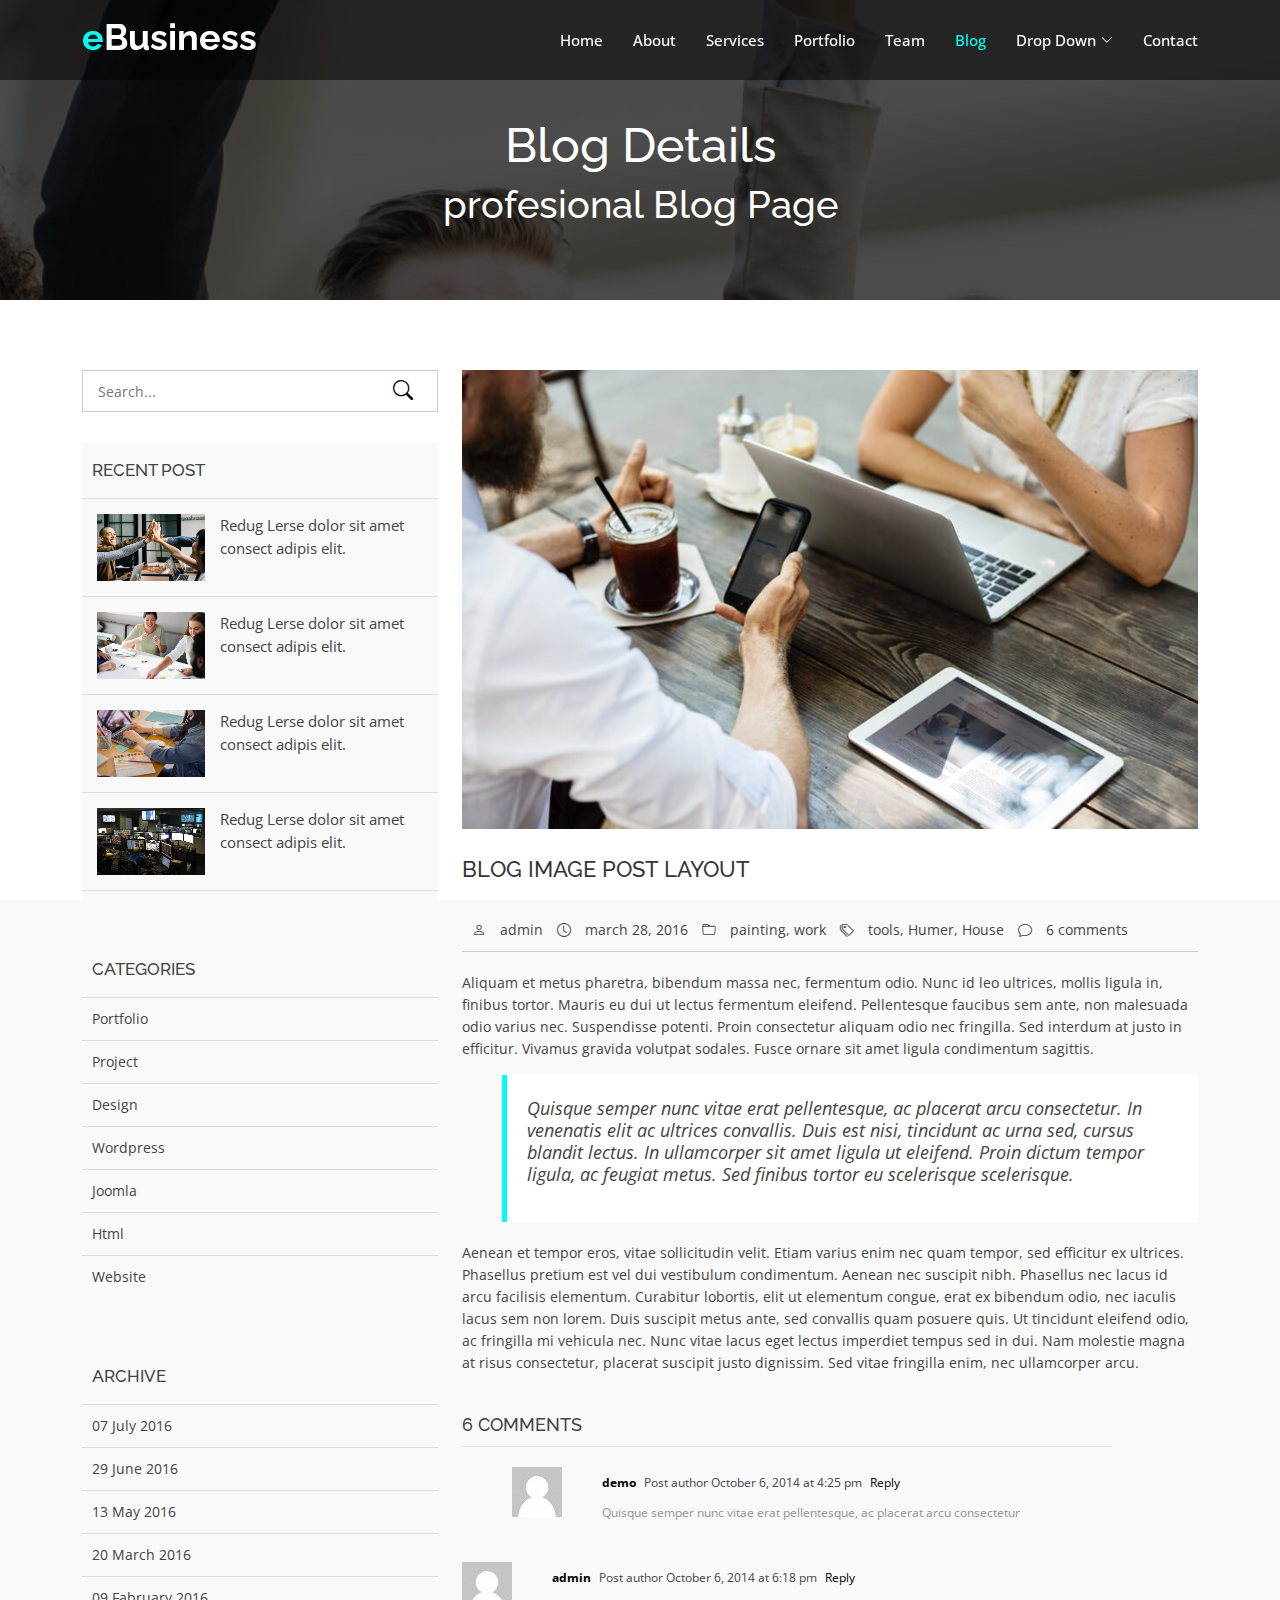
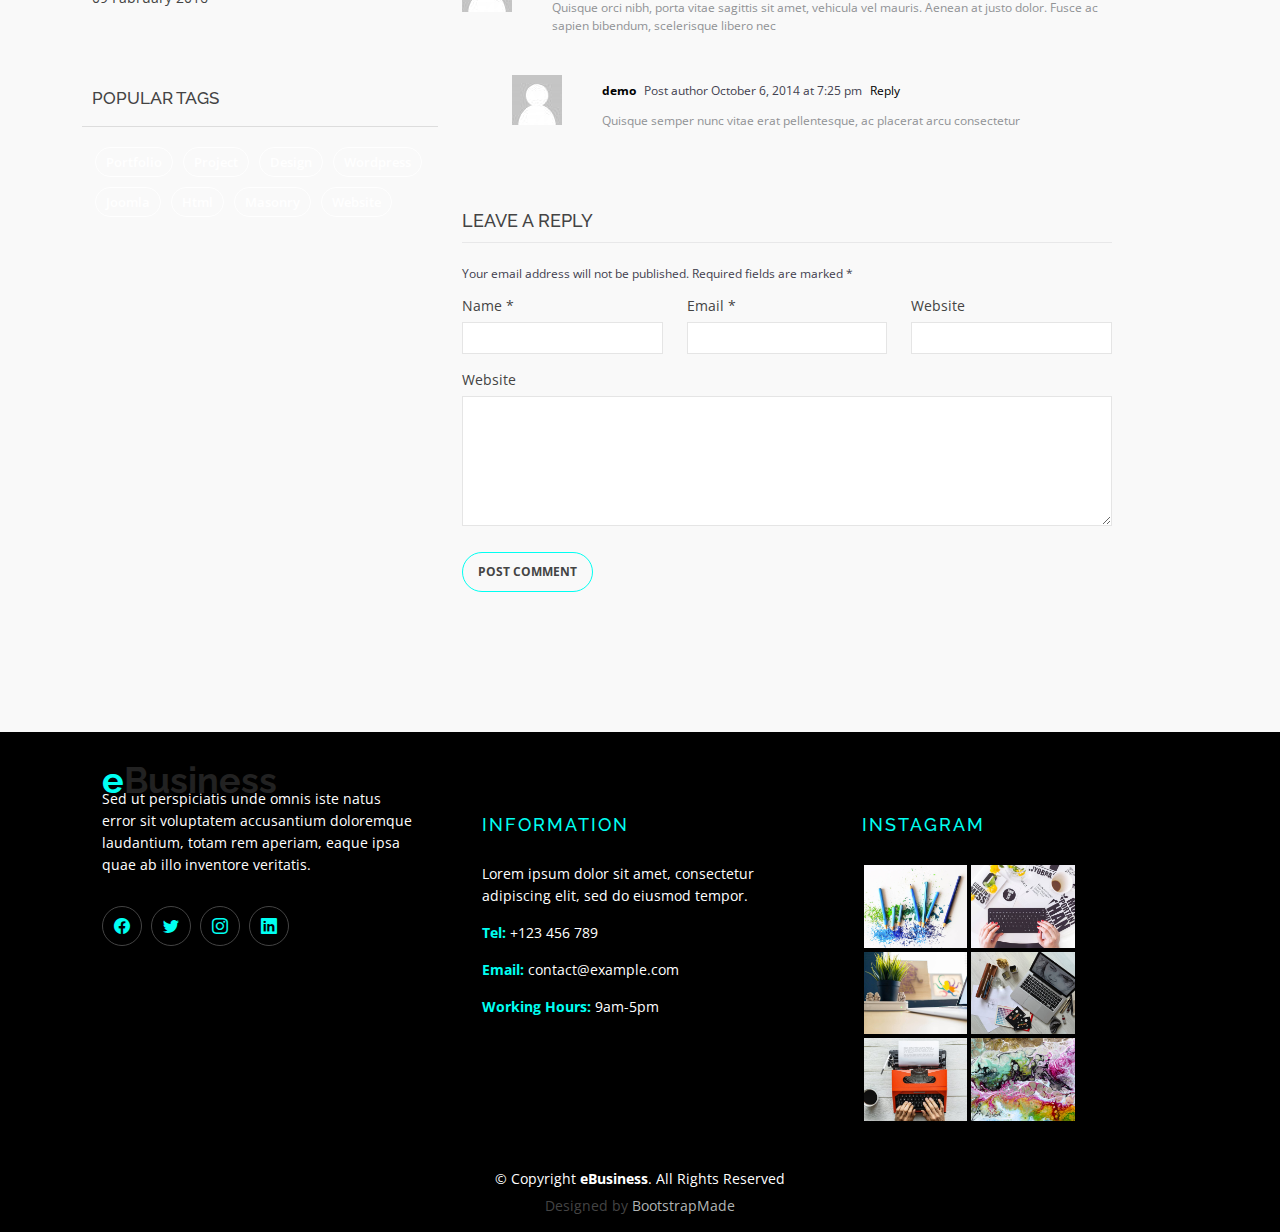
<file: blog-details.html>
<!DOCTYPE html>
<html lang="en">

<head>
  <meta charset="utf-8">
  <meta content="width=device-width, initial-scale=1.0" name="viewport">

  <title>eBusiness Bootstrap Template - Index</title>
  <meta content="" name="description">
  <meta content="" name="keywords">

  <!-- Favicons -->
  <link href="assets/img/favicon.png" rel="icon">
  <link href="assets/img/apple-touch-icon.png" rel="apple-touch-icon">

  <!-- Google Fonts -->
  <link href="https://fonts.googleapis.com/css?family=Open+Sans:300,400,400i,600,700|Raleway:300,400,400i,500,500i,700,800,900" rel="stylesheet">

  <!-- Vendor CSS Files -->
  <link href="assets/vendor/animate.css/animate.min.css" rel="stylesheet">
  <link href="assets/vendor/bootstrap/css/bootstrap.min.css" rel="stylesheet">
  <link href="assets/vendor/bootstrap-icons/bootstrap-icons.css" rel="stylesheet">
  <link href="assets/vendor/boxicons/css/boxicons.min.css" rel="stylesheet">
  <link href="assets/vendor/glightbox/css/glightbox.min.css" rel="stylesheet">
  <link href="assets/vendor/swiper/swiper-bundle.min.css" rel="stylesheet">

  <!-- Template Main CSS File -->
  <link href="assets/css/style.css" rel="stylesheet">

  <!-- =======================================================
  * Template Name: eBusiness
  * Updated: Jul 27 2023 with Bootstrap v5.3.1
  * Template URL: https://bootstrapmade.com/ebusiness-bootstrap-corporate-template/
  * Author: BootstrapMade.com
  * License: https://bootstrapmade.com/license/
  ======================================================== -->
</head>

<body>

  <!-- ======= Header ======= -->
  <header id="header" class="fixed-top d-flex align-items-center">
    <div class="container d-flex justify-content-between">

      <div class="logo">
        <h1><a href="index.html"><span>e</span>Business</a></h1>
        <!-- Uncomment below if you prefer to use an image logo -->
        <!-- <a href="index.html"><img src="assets/img/logo.png" alt="" class="img-fluid"></a>-->
      </div>

      <nav id="navbar" class="navbar">
        <ul>
          <li><a class="nav-link scrollto " href="#hero">Home</a></li>
          <li><a class="nav-link scrollto" href="#about">About</a></li>
          <li><a class="nav-link scrollto" href="#services">Services</a></li>
          <li><a class="nav-link scrollto" href="#portfolio">Portfolio</a></li>
          <li><a class="nav-link scrollto" href="#team">Team</a></li>
          <li><a class="active" href="blog.html">Blog</a></li>
          <li class="dropdown"><a href="#"><span>Drop Down</span> <i class="bi bi-chevron-down"></i></a>
            <ul>
              <li><a href="#">Drop Down 1</a></li>
              <li class="dropdown"><a href="#"><span>Deep Drop Down</span> <i class="bi bi-chevron-right"></i></a>
                <ul>
                  <li><a href="#">Deep Drop Down 1</a></li>
                  <li><a href="#">Deep Drop Down 2</a></li>
                  <li><a href="#">Deep Drop Down 3</a></li>
                  <li><a href="#">Deep Drop Down 4</a></li>
                  <li><a href="#">Deep Drop Down 5</a></li>
                </ul>
              </li>
              <li><a href="#">Drop Down 2</a></li>
              <li><a href="#">Drop Down 3</a></li>
              <li><a href="#">Drop Down 4</a></li>
            </ul>
          </li>
          <li><a class="nav-link scrollto" href="#contact">Contact</a></li>
        </ul>
        <i class="bi bi-list mobile-nav-toggle"></i>
      </nav><!-- .navbar -->

    </div>
  </header><!-- End Header -->

  <main id="main">

    <!-- ======= Blog Header ======= -->
    <div class="header-bg page-area">
      <div class="container position-relative">
        <div class="row">
          <div class="col-md-12 col-sm-12 col-xs-12">
            <div class="slider-content text-center">
              <div class="header-bottom">
                <div class="layer2">
                  <h1 class="title2">Blog Details </h1>
                </div>
                <div class="layer3">
                  <h2 class="title3">profesional Blog Page</h2>
                </div>
              </div>
            </div>
          </div>
        </div>
      </div>
    </div><!-- End Blog Header -->

    <!-- ======= Blog Page ======= -->
    <div class="blog-page area-padding">
      <div class="container">
        <div class="row">
          <div class="col-lg-4 col-md-4">
            <div class="page-head-blog">
              <div class="single-blog-page">
                <!-- search option start -->
                <form action="#">
                  <div class="search-option">
                    <input type="text" placeholder="Search...">
                    <button class="button" type="submit">
                      <i class="bi bi-search"></i>
                    </button>
                  </div>
                </form>
                <!-- search option end -->
              </div>
              <div class="single-blog-page">
                <!-- recent start -->
                <div class="left-blog">
                  <h4>recent post</h4>
                  <div class="recent-post">
                    <!-- start single post -->
                    <div class="recent-single-post">
                      <div class="post-img">
                        <a href="#">
                          <img src="assets/img/blog/1.jpg" alt="">
                        </a>
                      </div>
                      <div class="pst-content">
                        <p><a href="#"> Redug Lerse dolor sit amet consect adipis elit.</a></p>
                      </div>
                    </div>
                    <!-- End single post -->
                    <!-- start single post -->
                    <div class="recent-single-post">
                      <div class="post-img">
                        <a href="#">
                          <img src="assets/img/blog/2.jpg" alt="">
                        </a>
                      </div>
                      <div class="pst-content">
                        <p><a href="#"> Redug Lerse dolor sit amet consect adipis elit.</a></p>
                      </div>
                    </div>
                    <!-- End single post -->
                    <!-- start single post -->
                    <div class="recent-single-post">
                      <div class="post-img">
                        <a href="#">
                          <img src="assets/img/blog/3.jpg" alt="">
                        </a>
                      </div>
                      <div class="pst-content">
                        <p><a href="#"> Redug Lerse dolor sit amet consect adipis elit.</a></p>
                      </div>
                    </div>
                    <!-- End single post -->
                    <!-- start single post -->
                    <div class="recent-single-post">
                      <div class="post-img">
                        <a href="#">
                          <img src="assets/img/blog/4.jpg" alt="">
                        </a>
                      </div>
                      <div class="pst-content">
                        <p><a href="#"> Redug Lerse dolor sit amet consect adipis elit.</a></p>
                      </div>
                    </div>
                    <!-- End single post -->
                  </div>
                </div>
                <!-- recent end -->
              </div>
              <div class="single-blog-page">
                <div class="left-blog">
                  <h4>categories</h4>
                  <ul>
                    <li>
                      <a href="#">Portfolio</a>
                    </li>
                    <li>
                      <a href="#">Project</a>
                    </li>
                    <li>
                      <a href="#">Design</a>
                    </li>
                    <li>
                      <a href="#">wordpress</a>
                    </li>
                    <li>
                      <a href="#">Joomla</a>
                    </li>
                    <li>
                      <a href="#">Html</a>
                    </li>
                    <li>
                      <a href="#">Website</a>
                    </li>
                  </ul>
                </div>
              </div>
              <div class="single-blog-page">
                <div class="left-blog">
                  <h4>archive</h4>
                  <ul>
                    <li>
                      <a href="#">07 July 2016</a>
                    </li>
                    <li>
                      <a href="#">29 June 2016</a>
                    </li>
                    <li>
                      <a href="#">13 May 2016</a>
                    </li>
                    <li>
                      <a href="#">20 March 2016</a>
                    </li>
                    <li>
                      <a href="#">09 Fabruary 2016</a>
                    </li>
                  </ul>
                </div>
              </div>
              <div class="single-blog-page">
                <div class="left-tags blog-tags">
                  <div class="popular-tag left-side-tags left-blog">
                    <h4>popular tags</h4>
                    <ul>
                      <li>
                        <a href="#">Portfolio</a>
                      </li>
                      <li>
                        <a href="#">Project</a>
                      </li>
                      <li>
                        <a href="#">Design</a>
                      </li>
                      <li>
                        <a href="#">wordpress</a>
                      </li>
                      <li>
                        <a href="#">Joomla</a>
                      </li>
                      <li>
                        <a href="#">Html</a>
                      </li>
                      <li>
                        <a href="#">Masonry</a>
                      </li>
                      <li>
                        <a href="#">Website</a>
                      </li>
                    </ul>
                  </div>
                </div>
              </div>
            </div>
          </div>
          <!-- End left sidebar -->
          <!-- Start single blog -->
          <div class="col-md-8 col-sm-8 col-xs-12">
            <div class="row">
              <div class="col-md-12 col-sm-12 col-xs-12">
                <!-- single-blog start -->
                <article class="blog-post-wrapper">
                  <div class="post-thumbnail">
                    <img src="assets/img/blog/6.jpg" alt="" />
                  </div>
                  <div class="post-information">
                    <h2>Blog image post layout</h2>
                    <div class="entry-meta">
                      <span class="author-meta"><i class="bi bi-person"></i> <a href="#">admin</a></span>
                      <span><i class="bi bi-clock"></i> march 28, 2016</span>
                      <span class="tag-meta">
                        <i class="bi bi-folder"></i>
                        <a href="#">painting</a>,
                        <a href="#">work</a>
                      </span>
                      <span>
                        <i class="bi bi-tags"></i>
                        <a href="#">tools</a>,
                        <a href="#"> Humer</a>,
                        <a href="#">House</a>
                      </span>
                      <span><i class="bi bi-chat"></i> <a href="#">6 comments</a></span>
                    </div>
                    <div class="entry-content">
                      <p>Aliquam et metus pharetra, bibendum massa nec, fermentum odio. Nunc id leo ultrices, mollis ligula in, finibus tortor. Mauris eu dui ut lectus fermentum eleifend. Pellentesque faucibus sem ante, non malesuada odio varius nec. Suspendisse
                        potenti. Proin consectetur aliquam odio nec fringilla. Sed interdum at justo in efficitur. Vivamus gravida volutpat sodales. Fusce ornare sit amet ligula condimentum sagittis.</p>
                      <blockquote>
                        <p>Quisque semper nunc vitae erat pellentesque, ac placerat arcu consectetur. In venenatis elit ac ultrices convallis. Duis est nisi, tincidunt ac urna sed, cursus blandit lectus. In ullamcorper sit amet ligula ut eleifend. Proin dictum
                          tempor ligula, ac feugiat metus. Sed finibus tortor eu scelerisque scelerisque.</p>
                      </blockquote>
                      <p>Aenean et tempor eros, vitae sollicitudin velit. Etiam varius enim nec quam tempor, sed efficitur ex ultrices. Phasellus pretium est vel dui vestibulum condimentum. Aenean nec suscipit nibh. Phasellus nec lacus id arcu facilisis elementum.
                        Curabitur lobortis, elit ut elementum congue, erat ex bibendum odio, nec iaculis lacus sem non lorem. Duis suscipit metus ante, sed convallis quam posuere quis. Ut tincidunt eleifend odio, ac fringilla mi vehicula nec. Nunc vitae
                        lacus eget lectus imperdiet tempus sed in dui. Nam molestie magna at risus consectetur, placerat suscipit justo dignissim. Sed vitae fringilla enim, nec ullamcorper arcu.</p>
                    </div>
                  </div>
                </article>
                <div class="clear"></div>
                <div class="single-post-comments">
                  <div class="comments-area">
                    <div class="comments-heading">
                      <h3>6 comments</h3>
                    </div>
                    <div class="comments-list">
                      <ul>
                        <li class="threaded-comments">
                          <div class="comments-details">
                            <div class="comments-list-img">
                              <img src="assets/img/blog/b02.jpg" alt="post-author">
                            </div>
                            <div class="comments-content-wrap">
                              <span>
                                <b><a href="#">demo</a></b>
                                Post author
                                <span class="post-time">October 6, 2014 at 4:25 pm</span>
                                <a href="#">Reply</a>
                              </span>
                              <p>Quisque semper nunc vitae erat pellentesque, ac placerat arcu consectetur</p>
                            </div>
                          </div>
                        </li>
                        <li>
                          <div class="comments-details">
                            <div class="comments-list-img">
                              <img src="assets/img/blog/b02.jpg" alt="post-author">
                            </div>
                            <div class="comments-content-wrap">
                              <span>
                                <b><a href="#">admin</a></b>
                                Post author
                                <span class="post-time">October 6, 2014 at 6:18 pm </span>
                                <a href="#">Reply</a>
                              </span>
                              <p>Quisque orci nibh, porta vitae sagittis sit amet, vehicula vel mauris. Aenean at justo dolor. Fusce ac sapien bibendum, scelerisque libero nec</p>
                            </div>
                          </div>
                        </li>
                        <li class="threaded-comments">
                          <div class="comments-details">
                            <div class="comments-list-img">
                              <img src="assets/img/blog/b02.jpg" alt="post-author">
                            </div>
                            <div class="comments-content-wrap">
                              <span>
                                <b><a href="#">demo</a></b>
                                Post author
                                <span class="post-time">October 6, 2014 at 7:25 pm</span>
                                <a href="#">Reply</a>
                              </span>
                              <p>Quisque semper nunc vitae erat pellentesque, ac placerat arcu consectetur</p>
                            </div>
                          </div>
                        </li>
                      </ul>
                    </div>
                  </div>
                  <div class="comment-respond">
                    <h3 class="comment-reply-title">Leave a Reply </h3>
                    <span class="email-notes">Your email address will not be published. Required fields are marked *</span>
                    <form action="#">
                      <div class="row">
                        <div class="col-lg-4 col-md-4">
                          <p>Name *</p>
                          <input type="text" />
                        </div>
                        <div class="col-lg-4 col-md-4">
                          <p>Email *</p>
                          <input type="email" />
                        </div>
                        <div class="col-lg-4 col-md-4">
                          <p>Website</p>
                          <input type="text" />
                        </div>
                        <div class="col-lg-12 col-md-12 col-sm-12 comment-form-comment">
                          <p>Website</p>
                          <textarea id="message-box" cols="30" rows="10"></textarea>
                          <input type="submit" value="Post Comment" />
                        </div>
                      </div>
                    </form>
                  </div>
                </div>
                <!-- single-blog end -->
              </div>
            </div>
          </div>
        </div>
      </div>
    </div><!-- End Blog Page -->

  </main><!-- End #main -->

  <!-- ======= Footer ======= -->
  <footer>
    <div class="footer-area">
      <div class="container">
        <div class="row">
          <div class="col-md-4">
            <div class="footer-content">
              <div class="footer-head">
                <div class="footer-logo">
                  <h2><span>e</span>Business</h2>
                </div>

                <p>Sed ut perspiciatis unde omnis iste natus error sit voluptatem accusantium doloremque laudantium, totam rem aperiam, eaque ipsa quae ab illo inventore veritatis.</p>
                <div class="footer-icons">
                  <ul>
                    <li>
                      <a href="#"><i class="bi bi-facebook"></i></a>
                    </li>
                    <li>
                      <a href="#"><i class="bi bi-twitter"></i></a>
                    </li>
                    <li>
                      <a href="#"><i class="bi bi-instagram"></i></a>
                    </li>
                    <li>
                      <a href="#"><i class="bi bi-linkedin"></i></a>
                    </li>
                  </ul>
                </div>
              </div>
            </div>
          </div>
          <!-- end single footer -->
          <div class="col-md-4">
            <div class="footer-content">
              <div class="footer-head">
                <h4>information</h4>
                <p>
                  Lorem ipsum dolor sit amet, consectetur adipiscing elit, sed do eiusmod tempor.
                </p>
                <div class="footer-contacts">
                  <p><span>Tel:</span> +123 456 789</p>
                  <p><span>Email:</span> contact@example.com</p>
                  <p><span>Working Hours:</span> 9am-5pm</p>
                </div>
              </div>
            </div>
          </div>
          <!-- end single footer -->
          <div class="col-md-4">
            <div class="footer-content">
              <div class="footer-head">
                <h4>Instagram</h4>
                <div class="flicker-img">
                  <a href="#"><img src="assets/img/portfolio/1.jpg" alt=""></a>
                  <a href="#"><img src="assets/img/portfolio/2.jpg" alt=""></a>
                  <a href="#"><img src="assets/img/portfolio/3.jpg" alt=""></a>
                  <a href="#"><img src="assets/img/portfolio/4.jpg" alt=""></a>
                  <a href="#"><img src="assets/img/portfolio/5.jpg" alt=""></a>
                  <a href="#"><img src="assets/img/portfolio/6.jpg" alt=""></a>
                </div>
              </div>
            </div>
          </div>
        </div>
      </div>
    </div>
    <div class="footer-area-bottom">
      <div class="container">
        <div class="row">
          <div class="col-md-12 col-sm-12 col-xs-12">
            <div class="copyright text-center">
              <p>
                &copy; Copyright <strong>eBusiness</strong>. All Rights Reserved
              </p>
            </div>
            <div class="credits">
              <!--
              All the links in the footer should remain intact.
              You can delete the links only if you purchased the pro version.
              Licensing information: https://bootstrapmade.com/license/
              Purchase the pro version with working PHP/AJAX contact form: https://bootstrapmade.com/buy/?theme=eBusiness
            -->
              Designed by <a href="https://bootstrapmade.com/">BootstrapMade</a>
            </div>
          </div>
        </div>
      </div>
    </div>
  </footer><!-- End  Footer -->

  <div id="preloader"></div>
  <a href="#" class="back-to-top d-flex align-items-center justify-content-center"><i class="bi bi-arrow-up-short"></i></a>

  <!-- Vendor JS Files -->
  <script src="assets/vendor/bootstrap/js/bootstrap.bundle.min.js"></script>
  <script src="assets/vendor/glightbox/js/glightbox.min.js"></script>
  <script src="assets/vendor/isotope-layout/isotope.pkgd.min.js"></script>
  <script src="assets/vendor/swiper/swiper-bundle.min.js"></script>
  <script src="assets/vendor/php-email-form/validate.js"></script>

  <!-- Template Main JS File -->
  <script src="assets/js/main.js"></script>

</body>

</html>
</file>
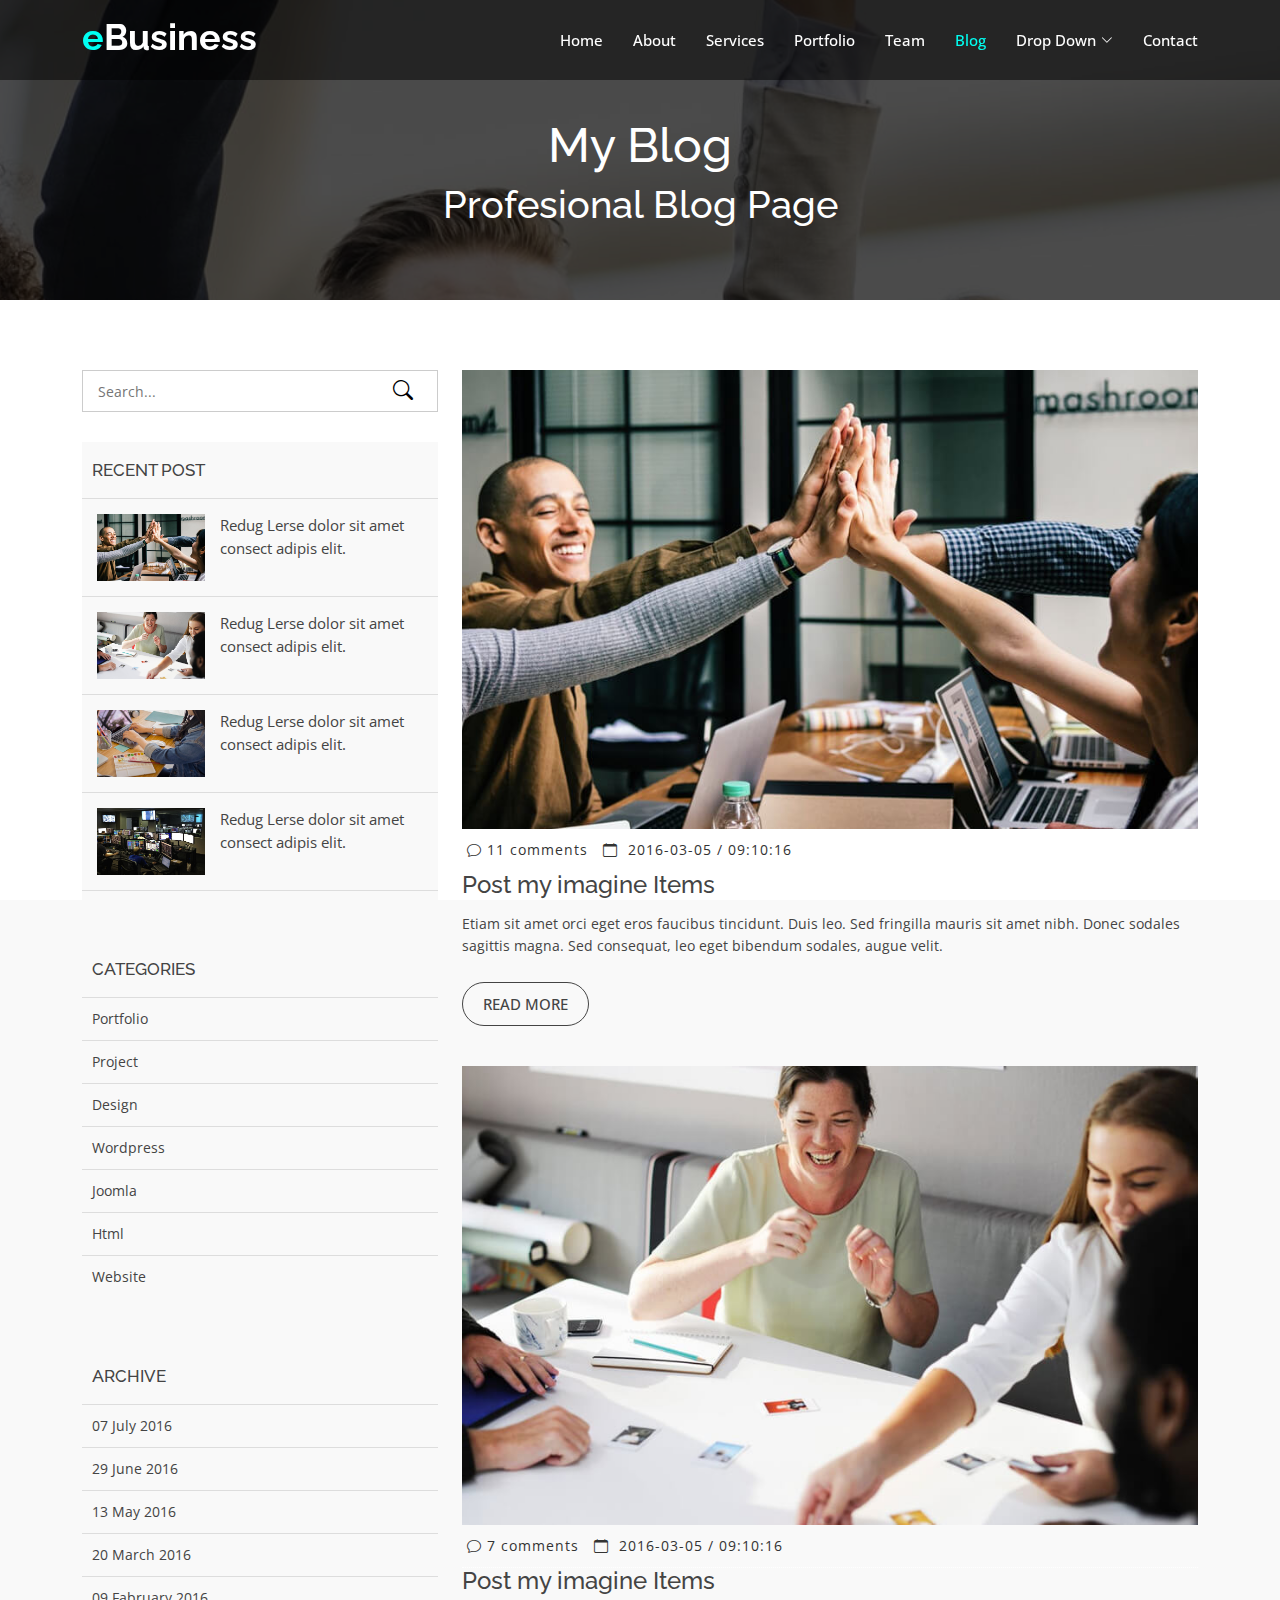
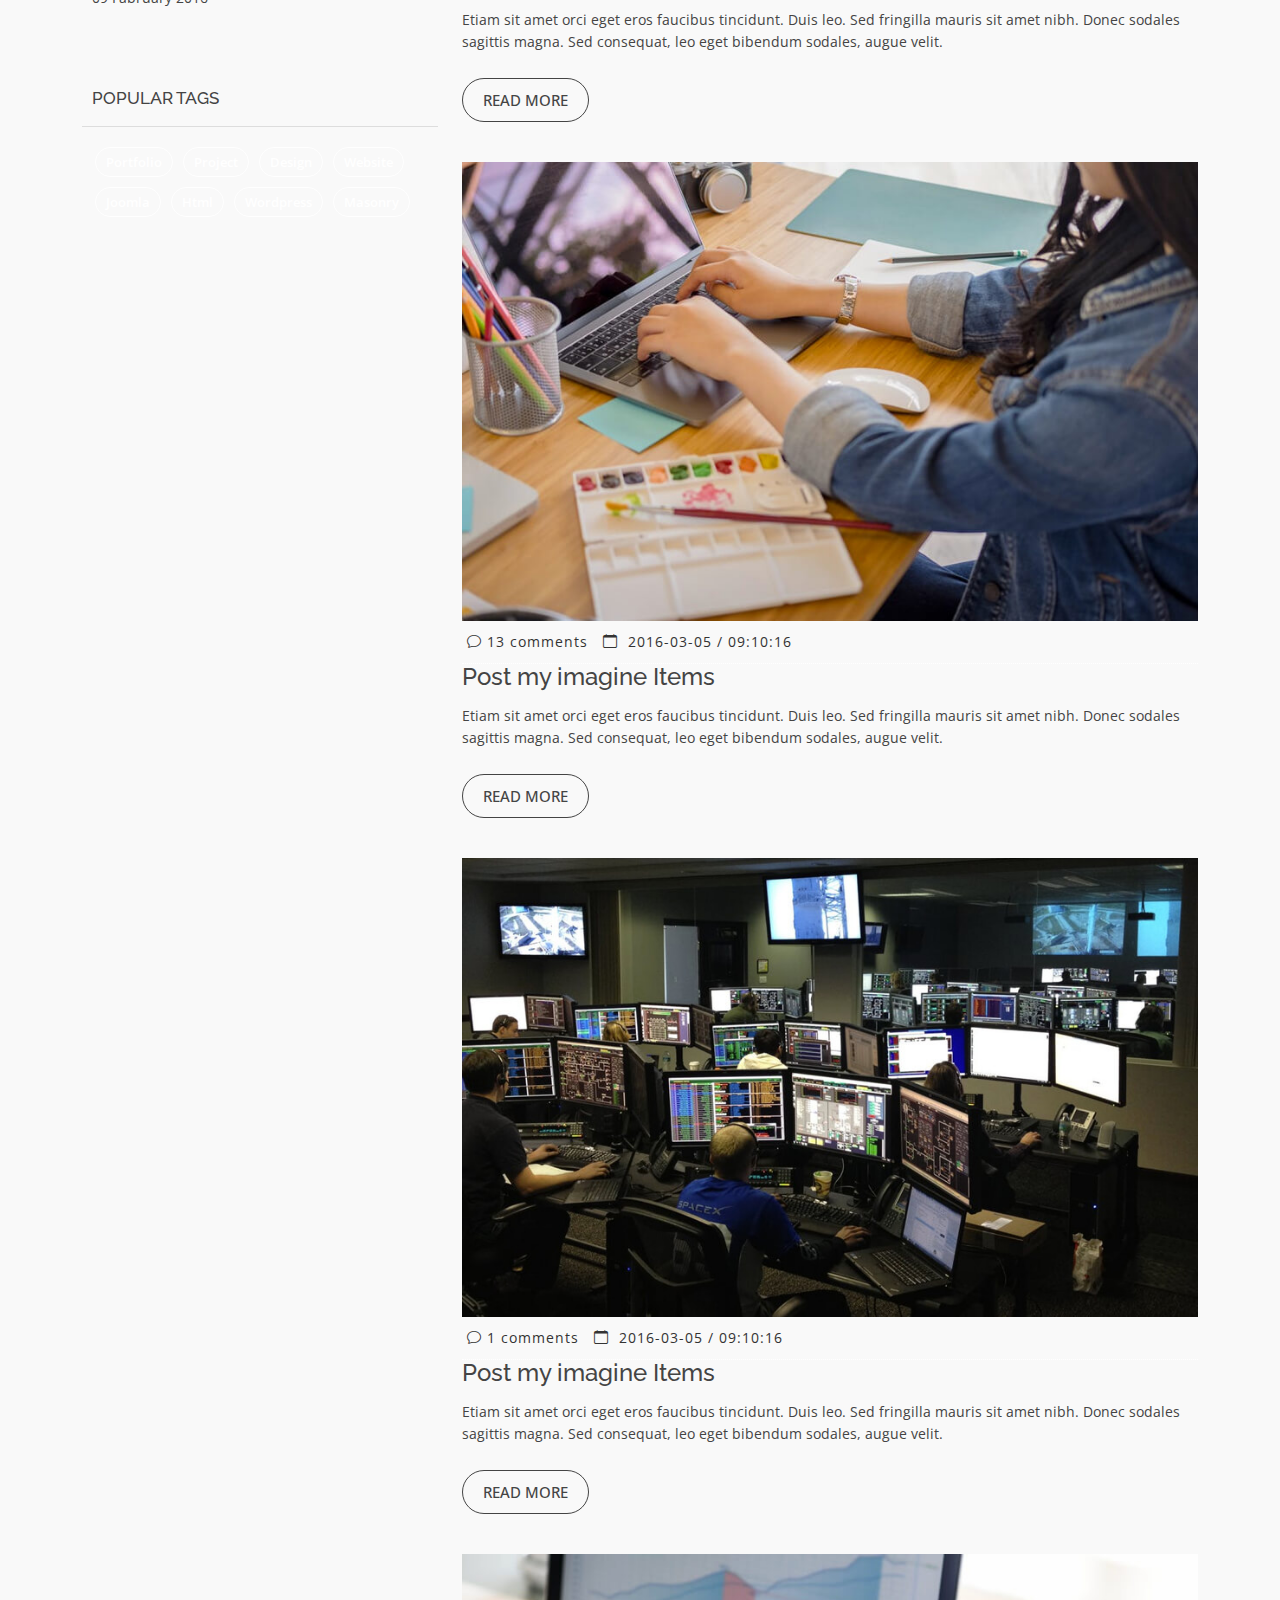
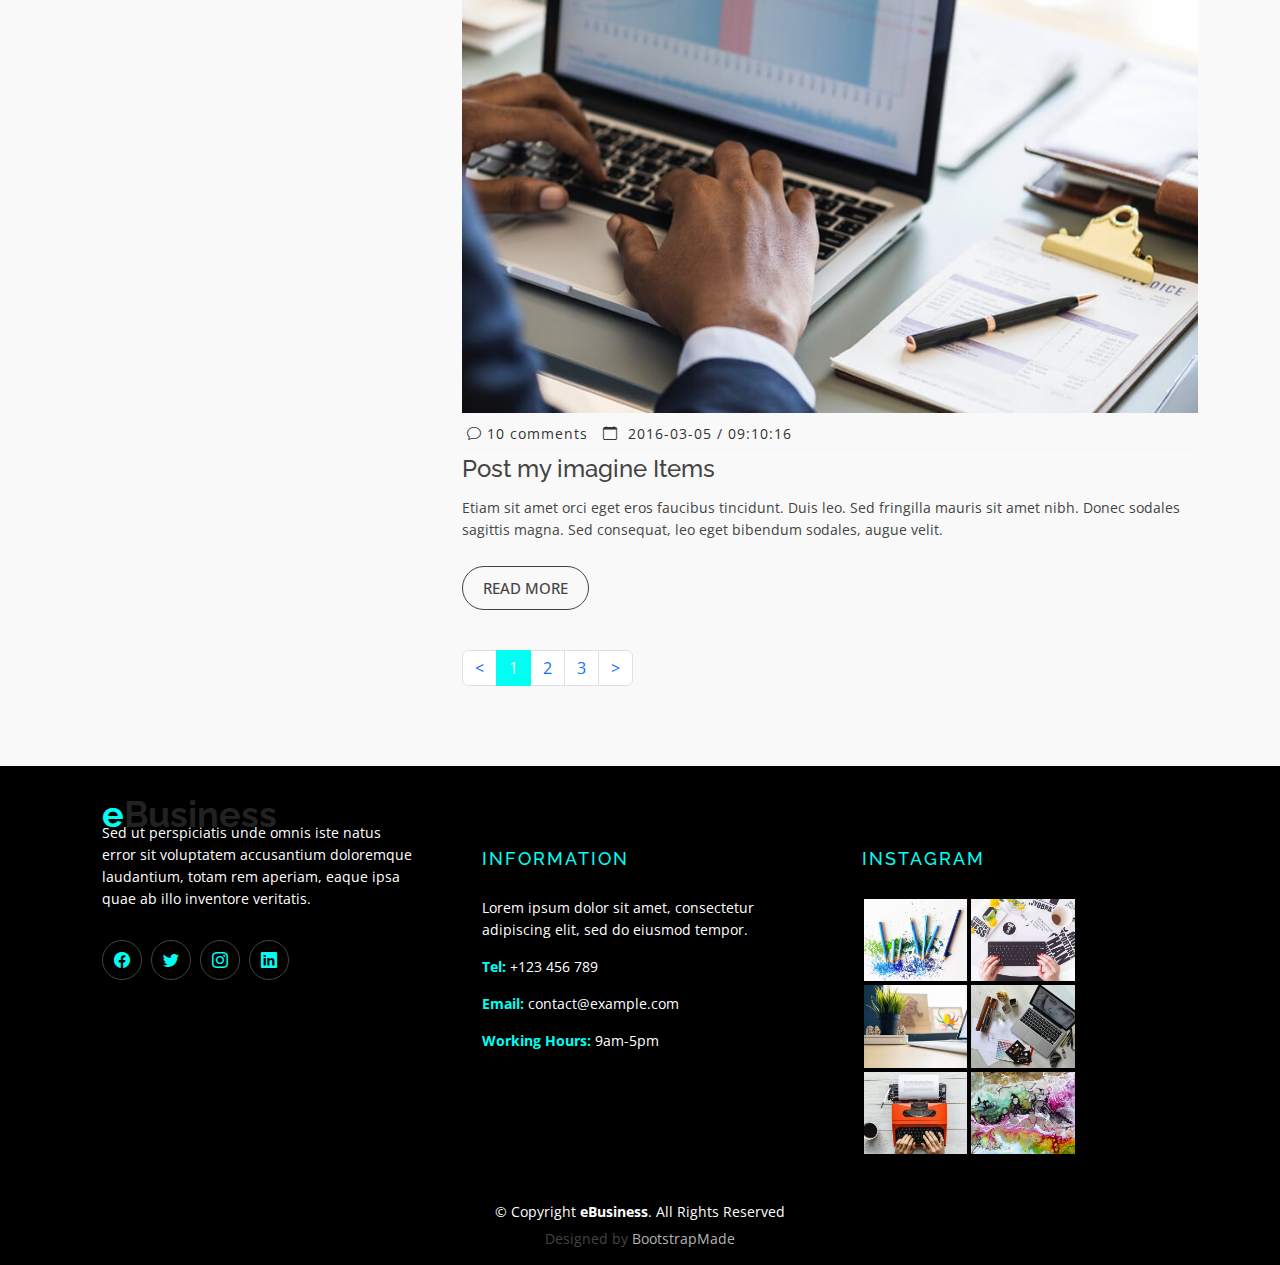
<file: blog.html>
<!DOCTYPE html>
<html lang="en">

<head>
  <meta charset="utf-8">
  <meta content="width=device-width, initial-scale=1.0" name="viewport">

  <title>eBusiness Bootstrap Template - Index</title>
  <meta content="" name="description">
  <meta content="" name="keywords">

  <!-- Favicons -->
  <link href="assets/img/favicon.png" rel="icon">
  <link href="assets/img/apple-touch-icon.png" rel="apple-touch-icon">

  <!-- Google Fonts -->
  <link href="https://fonts.googleapis.com/css?family=Open+Sans:300,400,400i,600,700|Raleway:300,400,400i,500,500i,700,800,900" rel="stylesheet">

  <!-- Vendor CSS Files -->
  <link href="assets/vendor/animate.css/animate.min.css" rel="stylesheet">
  <link href="assets/vendor/bootstrap/css/bootstrap.min.css" rel="stylesheet">
  <link href="assets/vendor/bootstrap-icons/bootstrap-icons.css" rel="stylesheet">
  <link href="assets/vendor/boxicons/css/boxicons.min.css" rel="stylesheet">
  <link href="assets/vendor/glightbox/css/glightbox.min.css" rel="stylesheet">
  <link href="assets/vendor/swiper/swiper-bundle.min.css" rel="stylesheet">

  <!-- Template Main CSS File -->
  <link href="assets/css/style.css" rel="stylesheet">

  <!-- =======================================================
  * Template Name: eBusiness
  * Updated: Jul 27 2023 with Bootstrap v5.3.1
  * Template URL: https://bootstrapmade.com/ebusiness-bootstrap-corporate-template/
  * Author: BootstrapMade.com
  * License: https://bootstrapmade.com/license/
  ======================================================== -->
</head>

<body>

  <!-- ======= Header ======= -->
  <header id="header" class="fixed-top d-flex align-items-center">
    <div class="container d-flex justify-content-between">

      <div class="logo">
        <h1><a href="index.html"><span>e</span>Business</a></h1>
        <!-- Uncomment below if you prefer to use an image logo -->
        <!-- <a href="index.html"><img src="assets/img/logo.png" alt="" class="img-fluid"></a>-->
      </div>

      <nav id="navbar" class="navbar">
        <ul>
          <li><a class="nav-link scrollto " href="#hero">Home</a></li>
          <li><a class="nav-link scrollto" href="#about">About</a></li>
          <li><a class="nav-link scrollto" href="#services">Services</a></li>
          <li><a class="nav-link scrollto" href="#portfolio">Portfolio</a></li>
          <li><a class="nav-link scrollto" href="#team">Team</a></li>
          <li><a class="active" href="blog.html">Blog</a></li>
          <li class="dropdown"><a href="#"><span>Drop Down</span> <i class="bi bi-chevron-down"></i></a>
            <ul>
              <li><a href="#">Drop Down 1</a></li>
              <li class="dropdown"><a href="#"><span>Deep Drop Down</span> <i class="bi bi-chevron-right"></i></a>
                <ul>
                  <li><a href="#">Deep Drop Down 1</a></li>
                  <li><a href="#">Deep Drop Down 2</a></li>
                  <li><a href="#">Deep Drop Down 3</a></li>
                  <li><a href="#">Deep Drop Down 4</a></li>
                  <li><a href="#">Deep Drop Down 5</a></li>
                </ul>
              </li>
              <li><a href="#">Drop Down 2</a></li>
              <li><a href="#">Drop Down 3</a></li>
              <li><a href="#">Drop Down 4</a></li>
            </ul>
          </li>
          <li><a class="nav-link scrollto" href="#contact">Contact</a></li>
        </ul>
        <i class="bi bi-list mobile-nav-toggle"></i>
      </nav><!-- .navbar -->

    </div>
  </header><!-- End Header -->

  <main id="main">

    <!-- ======= Blog Header ======= -->
    <div class="header-bg page-area">
      <div class="container position-relative">
        <div class="row">
          <div class="col-md-12 col-sm-12 col-xs-12">
            <div class="slider-content text-center">
              <div class="header-bottom">
                <div class="layer2">
                  <h1 class="title2">My Blog</h1>
                </div>
                <div class="layer3">
                  <h2 class="title3">Profesional Blog Page</h2>
                </div>
              </div>
            </div>
          </div>
        </div>
      </div>
    </div><!-- End Blog Header -->

    <!-- ======= Blog Page ======= -->
    <div class="blog-page area-padding">
      <div class="container">
        <div class="row">
          <div class="col-lg-4 col-md-4">
            <div class="page-head-blog">
              <div class="single-blog-page">
                <!-- search option start -->
                <form action="#">
                  <div class="search-option">
                    <input type="text" placeholder="Search...">
                    <button class="button" type="submit">
                      <i class="bi bi-search"></i>
                    </button>
                  </div>
                </form>
                <!-- search option end -->
              </div>
              <div class="single-blog-page">
                <!-- recent start -->
                <div class="left-blog">
                  <h4>recent post</h4>
                  <div class="recent-post">
                    <!-- start single post -->
                    <div class="recent-single-post">
                      <div class="post-img">
                        <a href="#">
                          <img src="assets/img/blog/1.jpg" alt="">
                        </a>
                      </div>
                      <div class="pst-content">
                        <p><a href="#"> Redug Lerse dolor sit amet consect adipis elit.</a></p>
                      </div>
                    </div>
                    <!-- End single post -->
                    <!-- start single post -->
                    <div class="recent-single-post">
                      <div class="post-img">
                        <a href="#">
                          <img src="assets/img/blog/2.jpg" alt="">
                        </a>
                      </div>
                      <div class="pst-content">
                        <p><a href="#"> Redug Lerse dolor sit amet consect adipis elit.</a></p>
                      </div>
                    </div>
                    <!-- End single post -->
                    <!-- start single post -->
                    <div class="recent-single-post">
                      <div class="post-img">
                        <a href="#">
                          <img src="assets/img/blog/3.jpg" alt="">
                        </a>
                      </div>
                      <div class="pst-content">
                        <p><a href="#"> Redug Lerse dolor sit amet consect adipis elit.</a></p>
                      </div>
                    </div>
                    <!-- End single post -->
                    <!-- start single post -->
                    <div class="recent-single-post">
                      <div class="post-img">
                        <a href="#">
                          <img src="assets/img/blog/4.jpg" alt="">
                        </a>
                      </div>
                      <div class="pst-content">
                        <p><a href="#"> Redug Lerse dolor sit amet consect adipis elit.</a></p>
                      </div>
                    </div>
                    <!-- End single post -->
                  </div>
                </div>
                <!-- recent end -->
              </div>
              <div class="single-blog-page">
                <div class="left-blog">
                  <h4>categories</h4>
                  <ul>
                    <li>
                      <a href="#">Portfolio</a>
                    </li>
                    <li>
                      <a href="#">Project</a>
                    </li>
                    <li>
                      <a href="#">Design</a>
                    </li>
                    <li>
                      <a href="#">wordpress</a>
                    </li>
                    <li>
                      <a href="#">Joomla</a>
                    </li>
                    <li>
                      <a href="#">Html</a>
                    </li>
                    <li>
                      <a href="#">Website</a>
                    </li>
                  </ul>
                </div>
              </div>
              <div class="single-blog-page">
                <div class="left-blog">
                  <h4>archive</h4>
                  <ul>
                    <li>
                      <a href="#">07 July 2016</a>
                    </li>
                    <li>
                      <a href="#">29 June 2016</a>
                    </li>
                    <li>
                      <a href="#">13 May 2016</a>
                    </li>
                    <li>
                      <a href="#">20 March 2016</a>
                    </li>
                    <li>
                      <a href="#">09 Fabruary 2016</a>
                    </li>
                  </ul>
                </div>
              </div>
              <div class="single-blog-page">
                <div class="left-tags blog-tags">
                  <div class="popular-tag left-side-tags left-blog">
                    <h4>popular tags</h4>
                    <ul>
                      <li>
                        <a href="#">Portfolio</a>
                      </li>
                      <li>
                        <a href="#">Project</a>
                      </li>
                      <li>
                        <a href="#">Design</a>
                      </li>
                      <li>
                        <a href="#">Website</a>
                      </li>
                      <li>
                        <a href="#">Joomla</a>
                      </li>
                      <li>
                        <a href="#">Html</a>
                      </li>
                      <li>
                        <a href="#">wordpress</a>
                      </li>
                      <li>
                        <a href="#">Masonry</a>
                      </li>
                    </ul>
                  </div>
                </div>
              </div>
            </div>
          </div>
          <!-- End left sidebar -->
          <!-- Start single blog -->
          <div class="col-md-8 col-sm-8 col-xs-12">
            <div class="row">
              <div class="col-md-12 col-sm-12 col-xs-12">
                <div class="single-blog">
                  <div class="single-blog-img">
                    <a href="blog-details.html">
                      <img src="assets/img/blog/1.jpg" alt="">
                    </a>
                  </div>
                  <div class="blog-meta">
                    <span class="comments-type">
                      <i class="bi bi-chat"></i>
                      <a href="#">11 comments</a>
                    </span>
                    <span class="date-type">
                      <i class="bi bi-calendar"></i>2016-03-05 / 09:10:16
                    </span>
                  </div>
                  <div class="blog-text">
                    <h4>
                      <a href="#">Post my imagine Items</a>
                    </h4>
                    <p>
                      Etiam sit amet orci eget eros faucibus tincidunt. Duis leo. Sed fringilla mauris sit amet nibh. Donec sodales sagittis magna. Sed consequat, leo eget bibendum sodales, augue velit.
                    </p>
                  </div>
                  <span>
                    <a href="blog-details.html" class="ready-btn">Read more</a>
                  </span>
                </div>
              </div>
              <!-- End single blog -->
              <div class="col-md-12 col-sm-12 col-xs-12">
                <div class="single-blog">
                  <div class="single-blog-img">
                    <a href="blog-details.html">
                      <img src="assets/img/blog/2.jpg" alt="">
                    </a>
                  </div>
                  <div class="blog-meta">
                    <span class="comments-type">
                      <i class="bi bi-chat"></i>
                      <a href="#">7 comments</a>
                    </span>
                    <span class="date-type">
                      <i class="bi bi-calendar"></i>2016-03-05 / 09:10:16
                    </span>
                  </div>
                  <div class="blog-text">
                    <h4>
                      <a href="#">Post my imagine Items</a>
                    </h4>
                    <p>
                      Etiam sit amet orci eget eros faucibus tincidunt. Duis leo. Sed fringilla mauris sit amet nibh. Donec sodales sagittis magna. Sed consequat, leo eget bibendum sodales, augue velit.
                    </p>
                  </div>
                  <span>
                    <a href="blog-details.html" class="ready-btn">Read more</a>
                  </span>
                </div>
              </div>
              <!-- Start single blog -->
              <div class="col-md-12 col-sm-12 col-xs-12">
                <div class="single-blog">
                  <div class="single-blog-img">
                    <a href="blog-details.html">
                      <img src="assets/img/blog/3.jpg" alt="">
                    </a>
                  </div>
                  <div class="blog-meta">
                    <span class="comments-type">
                      <i class="bi bi-chat"></i>
                      <a href="#">13 comments</a>
                    </span>
                    <span class="date-type">
                      <i class="bi bi-calendar"></i>2016-03-05 / 09:10:16
                    </span>
                  </div>
                  <div class="blog-text">
                    <h4>
                      <a href="#">Post my imagine Items</a>
                    </h4>
                    <p>
                      Etiam sit amet orci eget eros faucibus tincidunt. Duis leo. Sed fringilla mauris sit amet nibh. Donec sodales sagittis magna. Sed consequat, leo eget bibendum sodales, augue velit.
                    </p>
                  </div>
                  <span>
                    <a href="blog-details.html" class="ready-btn">Read more</a>
                  </span>
                </div>
              </div>
              <!-- End single blog -->
              <div class="col-md-12 col-sm-12 col-xs-12">
                <div class="single-blog">
                  <div class="single-blog-img">
                    <a href="blog-details.html">
                      <img src="assets/img/blog/4.jpg" alt="">
                    </a>
                  </div>
                  <div class="blog-meta">
                    <span class="comments-type">
                      <i class="bi bi-chat"></i>
                      <a href="#">1 comments</a>
                    </span>
                    <span class="date-type">
                      <i class="bi bi-calendar"></i>2016-03-05 / 09:10:16
                    </span>
                  </div>
                  <div class="blog-text">
                    <h4>
                      <a href="#">Post my imagine Items</a>
                    </h4>
                    <p>
                      Etiam sit amet orci eget eros faucibus tincidunt. Duis leo. Sed fringilla mauris sit amet nibh. Donec sodales sagittis magna. Sed consequat, leo eget bibendum sodales, augue velit.
                    </p>
                  </div>
                  <span>
                    <a href="blog-details.html" class="ready-btn">Read more</a>
                  </span>
                </div>
              </div>
              <!-- Start single blog -->
              <div class="col-md-12 col-sm-12 col-xs-12">
                <div class="single-blog">
                  <div class="single-blog-img">
                    <a href="blog-details.html">
                      <img src="assets/img/blog/5.jpg" alt="">
                    </a>
                  </div>
                  <div class="blog-meta">
                    <span class="comments-type">
                      <i class="bi bi-chat"></i>
                      <a href="#">10 comments</a>
                    </span>
                    <span class="date-type">
                      <i class="bi bi-calendar"></i>2016-03-05 / 09:10:16
                    </span>
                  </div>
                  <div class="blog-text">
                    <h4>
                      <a href="#">Post my imagine Items</a>
                    </h4>
                    <p>
                      Etiam sit amet orci eget eros faucibus tincidunt. Duis leo. Sed fringilla mauris sit amet nibh. Donec sodales sagittis magna. Sed consequat, leo eget bibendum sodales, augue velit.
                    </p>
                  </div>
                  <span>
                    <a href="blog-details.html" class="ready-btn">Read more</a>
                  </span>
                </div>
              </div>
              <!-- End single blog -->
              <div class="blog-pagination">
                <ul class="pagination">
                  <li class="page-item"><a href="#" class="page-link">&lt;</a></li>
                  <li class="page-item active"><a href="#" class="page-link">1</a></li>
                  <li class="page-item"><a href="#" class="page-link">2</a></li>
                  <li class="page-item"><a href="#" class="page-link">3</a></li>
                  <li class="page-item"><a href="#" class="page-link">&gt;</a></li>
                </ul>
              </div>
            </div>
          </div>
        </div>
      </div>
    </div><!-- End Blog Page -->

  </main><!-- End #main -->

  <!-- ======= Footer ======= -->
  <footer>
    <div class="footer-area">
      <div class="container">
        <div class="row">
          <div class="col-md-4">
            <div class="footer-content">
              <div class="footer-head">
                <div class="footer-logo">
                  <h2><span>e</span>Business</h2>
                </div>

                <p>Sed ut perspiciatis unde omnis iste natus error sit voluptatem accusantium doloremque laudantium, totam rem aperiam, eaque ipsa quae ab illo inventore veritatis.</p>
                <div class="footer-icons">
                  <ul>
                    <li>
                      <a href="#"><i class="bi bi-facebook"></i></a>
                    </li>
                    <li>
                      <a href="#"><i class="bi bi-twitter"></i></a>
                    </li>
                    <li>
                      <a href="#"><i class="bi bi-instagram"></i></a>
                    </li>
                    <li>
                      <a href="#"><i class="bi bi-linkedin"></i></a>
                    </li>
                  </ul>
                </div>
              </div>
            </div>
          </div>
          <!-- end single footer -->
          <div class="col-md-4">
            <div class="footer-content">
              <div class="footer-head">
                <h4>information</h4>
                <p>
                  Lorem ipsum dolor sit amet, consectetur adipiscing elit, sed do eiusmod tempor.
                </p>
                <div class="footer-contacts">
                  <p><span>Tel:</span> +123 456 789</p>
                  <p><span>Email:</span> contact@example.com</p>
                  <p><span>Working Hours:</span> 9am-5pm</p>
                </div>
              </div>
            </div>
          </div>
          <!-- end single footer -->
          <div class="col-md-4">
            <div class="footer-content">
              <div class="footer-head">
                <h4>Instagram</h4>
                <div class="flicker-img">
                  <a href="#"><img src="assets/img/portfolio/1.jpg" alt=""></a>
                  <a href="#"><img src="assets/img/portfolio/2.jpg" alt=""></a>
                  <a href="#"><img src="assets/img/portfolio/3.jpg" alt=""></a>
                  <a href="#"><img src="assets/img/portfolio/4.jpg" alt=""></a>
                  <a href="#"><img src="assets/img/portfolio/5.jpg" alt=""></a>
                  <a href="#"><img src="assets/img/portfolio/6.jpg" alt=""></a>
                </div>
              </div>
            </div>
          </div>
        </div>
      </div>
    </div>
    <div class="footer-area-bottom">
      <div class="container">
        <div class="row">
          <div class="col-md-12 col-sm-12 col-xs-12">
            <div class="copyright text-center">
              <p>
                &copy; Copyright <strong>eBusiness</strong>. All Rights Reserved
              </p>
            </div>
            <div class="credits">
              <!--
              All the links in the footer should remain intact.
              You can delete the links only if you purchased the pro version.
              Licensing information: https://bootstrapmade.com/license/
              Purchase the pro version with working PHP/AJAX contact form: https://bootstrapmade.com/buy/?theme=eBusiness
            -->
              Designed by <a href="https://bootstrapmade.com/">BootstrapMade</a>
            </div>
          </div>
        </div>
      </div>
    </div>
  </footer><!-- End  Footer -->

  <div id="preloader"></div>
  <a href="#" class="back-to-top d-flex align-items-center justify-content-center"><i class="bi bi-arrow-up-short"></i></a>

  <!-- Vendor JS Files -->
  <script src="assets/vendor/bootstrap/js/bootstrap.bundle.min.js"></script>
  <script src="assets/vendor/glightbox/js/glightbox.min.js"></script>
  <script src="assets/vendor/isotope-layout/isotope.pkgd.min.js"></script>
  <script src="assets/vendor/swiper/swiper-bundle.min.js"></script>
  <script src="assets/vendor/php-email-form/validate.js"></script>

  <!-- Template Main JS File -->
  <script src="assets/js/main.js"></script>

</body>

</html>
</file>
<file: assets/css/style.css>
/**
* Template Name: eBusiness
* Updated: Jul 27 2023 with Bootstrap v5.3.1
* Template URL: https://bootstrapmade.com/ebusiness-bootstrap-corporate-template/
* Author: BootstrapMade.com
* License: https://bootstrapmade.com/license/
*/

/*--------------------------------------------------------------
# General
--------------------------------------------------------------*/
html,
body {
  height: 100%;
  background-color: #f9f9f9;
}

.floatleft {
  float: left;
}

.floatright {
  float: right;
}

.alignleft {
  float: left;
  margin-right: 15px;
  margin-bottom: 15px;
}

.alignright {
  float: right;
  margin-left: 15px;
  margin-bottom: 15px;
}

.aligncenter {
  display: block;
  margin: 0 auto 15px;
}

a:focus {
  outline: 0px solid;
}

img {
  max-width: 100%;
  height: auto;
}

.fix {
  overflow: hidden;
}

p {
  margin: 0 0 15px;
  color: #444;
}

h1,
h2,
h3,
h4,
h5,
h6 {
  font-family: "Raleway", sans-serif;
  margin: 0 0 15px;
  color: #444;
  font-weight: 500;

}

h1 {
  font-size: 48px;
  line-height: 50px;
}

h2 {
  font-size: 38px;
  line-height: 40px;
}

h3 {
  font-size: 30px;
  line-height: 32px;
}

h4 {
  font-size: 24px;
  line-height: 26px;
}

h5 {
  font-size: 20px;
  line-height: 22px;
}

h6 {
  font-size: 16px;
  line-height: 20px;
}

a {
  transition: all 0.3s ease 0s;
  text-decoration: none;
}

a:hover {
  color: #00FFF2;
  text-decoration: none;
}

a:active,
a:hover {
  outline: 0 none;
}

body {
  background: #fff none repeat scroll 0 0;
  color: #444;
  font-family: "Open Sans", sans-serif;
  font-size: 14px;
  text-align: left;
  overflow-x: hidden;
  line-height: 22px;
}

/*--------------------------------------------------------------
# Back to top button
--------------------------------------------------------------*/
.back-to-top {
  position: fixed;
  visibility: hidden;
  opacity: 0;
  right: 15px;
  bottom: 15px;
  z-index: 996;
  background: #00FFF2;
  width: 40px;
  height: 40px;
  transition: all 0.4s;
}

.back-to-top i {
  font-size: 28px;
  color: #fff;
  line-height: 0;
}

.back-to-top:hover {
  background: #60ccdc;
  color: #fff;
}

.back-to-top.active {
  visibility: visible;
  opacity: 1;
}

.clear {
  clear: both;
}

ul {
  list-style: outside none none;
  margin: 0;
  padding: 0;
}

input,
select,
textarea,
input[type=text],
input[type=date],
input[type=url],
input[type=email],
input[type=password],
input[type=tel],
button,
button[type=submit] {
  -moz-appearance: none;
  box-shadow: none !important;
}

div#preloader {
  position: fixed;
  left: 0;
  top: 0;
  z-index: 99999;
  width: 100%;
  height: 100%;
  overflow: visible;
  background: #fff url("../img/preloader.gif") no-repeat center center;
}

::-moz-selection {
  background:#00FFF2 ;
  text-shadow: none;
}

::selection {
  background: #00FFF2;
  text-shadow: none;
}

.area-padding {
  padding: 70px 0px 80px;
}

.area-padding-2 {
  padding: 70px 0px 50px;
}

.padding-2 {
  padding-bottom: 90px;
}

.section-headline h2 {
  display: inline-block;
  font-size: 40px;
  font-weight: 600;
  margin-bottom: 70px;
  position: relative;
  text-transform: capitalize;
}

.section-headline h2::after {
  border: 1px solid #00FFF2;
  bottom: -20px;
  content: "";
  left: 0;
  margin: 0 auto;
  position: absolute;
  right: 0;
  width: 40%;
}

.sec-head {
  display: inline-block;
  font-size: 17px;
  font-weight: 600;
  margin-bottom: 0;
  padding: 0 0 10px;
  text-transform: uppercase;
  transition: all 0.4s ease 0s;
}

/*--------------------------------------------------------------
# Header
--------------------------------------------------------------*/
#header {
  height: 80px;
  transition: all 0.5s;
  z-index: 997;
  transition: all 0.5s;
  background: rgba(0, 0, 0, 0.5);
}

#header.header-scrolled {
  background: rgba(0, 0, 0, 0.8);
  height: 64px;
}

#header .logo h1 {
  font-size: 36px;
  margin: 0;
  padding: 0;
  line-height: 1;
  font-weight: bold;
}

#header .logo h1 span {
  color: #00FFF2;
}

#header .logo h1 a,
#header .logo h1 a:hover {
  color: #fff;
  text-decoration: none;
}

#header .logo img {
  padding: 0;
  margin: 0;
  max-height: 50px;
}

@media (max-width: 768px) {
  #header {
    height: 64px;
    background: rgba(0, 0, 0, 0.8);
  }

  #header .logo h1 {
    font-size: 28px;
  }
}

.header-bg {
  background: url(../img/background/page-header.jpg);
  background-repeat: no-repeat;
  background-size: cover;
  background-position: top center;
  padding: 120px 0 60px;
}

.header-bg::before {
  content: "";
  position: absolute;
  left: 0;
  right: 0;
  top: 0;
  bottom: 0;
  background: rgba(0, 0, 0, 0.7);
}

@media (min-width: 1025px) {
  .header-bg {
    background-attachment: fixed;
  }
}

/*--------------------------------------------------------------
# Navigation Menu
--------------------------------------------------------------*/
/**
* Desktop Navigation 
*/
.navbar {
  padding: 0;
}

.navbar ul {
  margin: 0;
  padding: 0;
  display: flex;
  list-style: none;
  align-items: center;
}

.navbar li {
  position: relative;
}

.navbar a,
.navbar a:focus {
  display: flex;
  align-items: center;
  justify-content: space-between;
  padding: 10px 0 10px 30px;
  font-size: 15px;
  font-weight: 500;
  color: #fff;
  white-space: nowrap;
  transition: 0.3s;
}

.navbar a i,
.navbar a:focus i {
  font-size: 12px;
  line-height: 0;
  margin-left: 5px;
}

.navbar a:hover,
.navbar .active,
.navbar .active:focus,
.navbar li:hover>a {
  color: #00FFF2;
}

.navbar .dropdown ul {
  display: block;
  position: absolute;
  left: 14px;
  top: calc(100% + 30px);
  margin: 0;
  padding: 10px 0;
  z-index: 99;
  opacity: 0;
  visibility: hidden;
  background: #fff;
  box-shadow: 0px 0px 30px rgba(127, 137, 161, 0.25);
  transition: 0.3s;
}

.navbar .dropdown ul li {
  min-width: 200px;
}

.navbar .dropdown ul a {
  padding: 10px 20px;
  font-size: 14px;
  text-transform: none;
  color: #0d2529;
}

.navbar .dropdown ul a i {
  font-size: 12px;
}

.navbar .dropdown ul a:hover,
.navbar .dropdown ul .active:hover,
.navbar .dropdown ul li:hover>a {
  color: #00FFF2;
}

.navbar .dropdown:hover>ul {
  opacity: 1;
  top: 100%;
  visibility: visible;
}

.navbar .dropdown .dropdown ul {
  top: 0;
  left: calc(100% - 30px);
  visibility: hidden;
}

.navbar .dropdown .dropdown:hover>ul {
  opacity: 1;
  top: 0;
  left: 100%;
  visibility: visible;
}

@media (max-width: 1366px) {
  .navbar .dropdown .dropdown ul {
    left: -90%;
  }

  .navbar .dropdown .dropdown:hover>ul {
    left: -100%;
  }
}

/**
* Mobile Navigation 
*/
.mobile-nav-toggle {
  color: #fff;
  font-size: 28px;
  cursor: pointer;
  display: none;
  line-height: 0;
  transition: 0.5s;
}

@media (max-width: 991px) {
  .mobile-nav-toggle {
    display: block;
  }

  .navbar ul {
    display: none;
  }
}

.navbar-mobile {
  position: fixed;
  overflow: hidden;
  top: 0;
  right: 0;
  left: 0;
  bottom: 0;
  background: rgba(1, 2, 2, 0.9);
  transition: 0.3s;
  z-index: 999;
}

.navbar-mobile .mobile-nav-toggle {
  position: absolute;
  top: 15px;
  right: 15px;
}

.navbar-mobile ul {
  display: block;
  position: absolute;
  top: 55px;
  right: 15px;
  bottom: 15px;
  left: 15px;
  padding: 10px 0;
  background-color: #fff;
  overflow-y: auto;
  transition: 0.3s;
}

.navbar-mobile a,
.navbar-mobile a:focus {
  padding: 10px 20px;
  font-size: 15px;
  color: #0d2529;
}

.navbar-mobile a:hover,
.navbar-mobile .active,
.navbar-mobile li:hover>a {
  color: #00FFF2;
}

.navbar-mobile .getstarted,
.navbar-mobile .getstarted:focus {
  margin: 15px;
}

.navbar-mobile .dropdown ul {
  position: static;
  display: none;
  margin: 10px 20px;
  padding: 10px 0;
  z-index: 99;
  opacity: 1;
  visibility: visible;
  background: #fff;
  box-shadow: 0px 0px 30px rgba(127, 137, 161, 0.25);
}

.navbar-mobile .dropdown ul li {
  min-width: 200px;
}

.navbar-mobile .dropdown ul a {
  padding: 10px 20px;
}

.navbar-mobile .dropdown ul a i {
  font-size: 12px;
}

.navbar-mobile .dropdown ul a:hover,
.navbar-mobile .dropdown ul .active:hover,
.navbar-mobile .dropdown ul li:hover>a {
  color:#00FFF2 ;
}

.navbar-mobile .dropdown>.dropdown-active {
  display: block;
}

/*--------------------------------------------------------------
# Hero Section
--------------------------------------------------------------*/
#hero {
  width: 100%;
  height: 100vh;
  background: #000;
  overflow: hidden;
  position: relative;
}

@media (max-height: 500px) {
  #hero {
    height: 150vh;
    font-size: 20px;
  }
}

#hero .carousel,
#hero .carousel-inner,
#hero .carousel-item,
#hero .carousel-item::before {
  position: absolute;
  top: 0;
  right: 0;
  left: 0;
  bottom: 0;
}

#hero .carousel-item {
  background-size: cover;
  background-position: center;
  background-repeat: no-repeat;
}

#hero .carousel-item::before {
  content: "";
  background-color: rgba(0, 0, 0, 0.7);
}

#hero .carousel-container {
  display: flex;
  justify-content: center;
  align-items: center;
  position: absolute;
  bottom: 0;
  top: 70px;
  left: 50px;
  right: 50px;
}

#hero .container {
  text-align: center;
}

#hero h2 {
  color: #fff;
  margin-bottom: 20px;
  font-size: 40px;
  font-weight: 700;
}

@media (max-width: 768px) {
  #hero h2 {
    font-size: 20px;
    line-height: 1.2;
  }
}

#hero p {
  width: 80%;
  font-size: 28px;
  line-height: 1.2;
  margin: 0 auto 30px auto;
  color: #fff;
}

@media (min-width: 1024px) {
  #hero p {
    width: 60%;
  }
}

@media (max-width: 768px) {
  #hero p {
    font-size: 28px;
    line-height: 1.2;
  }
}

#hero .carousel-fade {
  overflow: hidden;
}

#hero .carousel-fade .carousel-inner .carousel-item {
  transition-property: opacity;
}

#hero .carousel-fade .carousel-inner .carousel-item,
#hero .carousel-fade .carousel-inner .active.carousel-item-start,
#hero .carousel-fade .carousel-inner .active.carousel-item-end {
  opacity: 0;
}

#hero .carousel-fade .carousel-inner .active,
#hero .carousel-fade .carousel-inner .carousel-item-next.carousel-item-start,
#hero .carousel-fade .carousel-inner .carousel-item-prev.carousel-item-end {
  opacity: 1;
  transition: 0.3s;
}

#hero .carousel-fade .carousel-inner .carousel-item-next,
#hero .carousel-fade .carousel-inner .carousel-item-prev,
#hero .carousel-fade .carousel-inner .active.carousel-item-start,
#hero .carousel-fade .carousel-inner .active.carousel-item-end {
  left: 0;
  transform: translate3d(0, 0, 0);
}

#hero .carousel-control-prev,
#hero .carousel-control-next {
  width: 10%;
}

@media (min-width: 1024px) {

  #hero .carousel-control-prev,
  #hero .carousel-control-next {
    width: 5%;
  }
}

#hero .carousel-control-next-icon,
#hero .carousel-control-prev-icon {
  color: #00FFF2;
  font-size: 32px;
  line-height: 1;
}

#hero .carousel-indicators li {
  cursor: pointer;
  list-style-type: none;
  background-color: #00FFF2;
}

#hero .btn-get-started {
  font-weight: 500;
  font-size: 16px;
  letter-spacing: 1px;
  display: inline-block;
  padding: 8px 32px;
  border-radius: 50px;
  transition: 0.5s;
  margin: 10px;
  color: #fff;
  background: #00FFF2;
}

#hero .btn-get-started:hover {
  background: #fff;
  color:#00FFF2 ;
}

/*--------------------------------------------------------------
# About
--------------------------------------------------------------*/
.about-area {
  background-color: #f9f9f9;
  border: none;
}

.single-well>a img{
  display: block;
  height: 380px;
  width: auto;
}

.single-well ul li {
  color: #444;
  display: inline-block;
  /* padding: 5px 0; */
  /* margin: 10px; */

  
}

.single-well ul li i {
  color: #00FFF2;
  margin-right: 5px;
  font-size: 18px;
  
}

.single-well p {
  color: #444;
}


/*--------------------------------------------------------------
# Services
--------------------------------------------------------------*/
.services-area{
  background-color: #000;
}
.services-icon {
  color: #00FFF2;
  display: inline-block;
  font-size: 36px;
  line-height: 36px;
  margin-bottom: 20px;
}

.section-headline.services-head>h2 {
  margin-bottom: 25px;
  color: #fff;
}

.services-details {
  padding-top: 40px;
  transition: all 0.5s ease 0s;
}

.services-details:hover h4,
.services-details:hover .services-icon {
  color: #fff;
}

.row.second-row {
  margin-top: 40px;
}

.section-head>h2 {
  color: #fff;
}

.single-services>h4 {
  color: #00FFF2;
  font-size: 24px;
  font-weight: 500;
}

.single-services>p {
  color: #fff;
  font-size: 14px;
}

/*--------------------------------------------------------------
# Team
--------------------------------------------------------------*/
.team-member {
  background: rgba(0, 0, 0, 0.65) none repeat scroll 0 0;
  display: block;
  margin-right: -15px;
  padding: 10px;
  position: relative;
  overflow: hidden;
}

.team-member::before {
  background: rgba(0, 0, 0, 0) url("../img/team/team01.jpg") repeat scroll 0 0;
  content: "";
  display: block;
  height: 100%;
  left: 0;
  margin-right: -15px;
  padding: 10px;
  position: absolute;
  top: 0;
  width: 100%;
  z-index: -1;
  background-repeat: no-repeat;
  background-size: cover;
  background-position: top center;
  transition: 5s;
  transform: scale(1);
}

.team-member:hover.team-member::before {
  transform: scale(1.2);
}

.single-team-member {
  border: 1px solid #ddd;
}

.team-left-text h4 {
  color: #fff;
  font-size: 30px;
  font-weight: 700;
  text-transform: uppercase;
}

.team-left-text p {
  color: #fff;
  font-size: 17px;
  line-height: 26px;
}

.email-news {
  display: block;
  margin: 30px 0;
  overflow: hidden;
  text-align: center;
  width: 100%;
}

.email-news .email_button input {
  background: rgba(0, 0, 0, 0) none repeat scroll 0 0;
  border: 1px solid #fff;
  color: #fff;
  float: left;
  font-size: 13px;
  padding: 8px;
  width: 81%;
}

.email-news .email_button>button {
  background: rgba(0, 0, 0, 0) none repeat scroll 0 0;
  border: 1px solid #fff;
  color: #fff;
  float: left;
  font-size: 16px;
  padding: 8px 12px;
  text-align: center;
}

.email-news .email_button>button:hover {
  background: #00FFF2;
  border: 1px solid #fff;
  color: #fff;
}

.team-left-icon ul li {
  display: inline-block;
}

.team-left-icon ul li a:hover {
  color: #00FFF2;
  background: #fff;
  border: 2px solid #fff;
}

.team-left-icon ul li a {
  border: 2px solid #fff;
  color: #fff;
  display: block;
  font-size: 16px;
  height: 40px;
  line-height: 37px;
  margin: 0 3px;
  width: 40px;
}

.team-member-carousel .single-team-member {
  overflow: hidden;
  width: 100%;
}

.single-team-member:hover .team-img a:after {
  opacity: 1;
}

.single-team-member:hover .team-social-icon {
  top: 45%;
  opacity: 1;
}

.team-img {
  position: relative;
}

.team-img>a {
  display: block;
}

.team-img>a::after {
  background: rgba(0, 0, 0, 0.7);
  bottom: 0;
  content: "";
  height: 100%;
  left: 0;
  position: absolute;
  transition: all 0.5s ease 0s;
  width: 100%;
  opacity: 0;
}

.team-social-icon {
  left: 50%;
  margin-left: -61px;
  opacity: 0;
  position: absolute;
  top: 30%;
  transition: 1.3s;
}

.team-social-icon ul li {
  display: inline-block;
}

.team-social-icon ul li a {
  border: 1px solid #fff;
  border-radius: 50%;
  color: #fff;
  display: inline-flex;
  align-items: center;
  justify-content: center;
  font-size: 14px;
  height: 34px;
  width: 34px;
  margin: 0 3px;
}

.team-social-icon ul li a i {
  line-height: 0;
}

.team-social-icon ul li a:hover {
  color: #fff;
  border: 1px solid #00FFF2;
  background: #00FFF2;
}

.team-content {
  padding: 10px 0px;
}

.team-content>h4,
.team-content>p {
  color: #444;
  margin-bottom: 5px;
}

.team-content.head-team p {
  margin-bottom: 0;
}

.team-left-icon.text-center {
  margin-bottom: 20px;
}

.head-team h4 {
  display: inline-block;
  font-size: 25px;
  font-weight: 600;
  padding-bottom: 10px;
  text-transform: uppercase;
}

/*--------------------------------------------------------------
# Review
--------------------------------------------------------------*/
.reviews-area {
  background-color: #000;
  overflow: hidden;
  background-repeat: no-repeat;
  background-size: cover;
  background-position: top center;
  background-attachment: fixed;
  width: 100%;
  height: auto;
  position: relative;
 
}
 
 .carousel-control-prev-icon,
 .carousel-control-next-icon {
    color:#00FFF2; 
    /* background-color: #00FFF2; */
}


.carousel-control-prev,
.carousel-control-next {
    width: 5%;
}

.work-left-text {
  background: #00FFF2 none repeat scroll 0 0;
}

.work-right-text {
  background: rgba(0, 0, 0, 0.8) none repeat scroll 0 0;
}

.work-right-text h2 {
  color: #00FFF2;
  text-transform: uppercase;
  font-size: 25px;
}

.work-right-text h5 {
  color: #fff;
  font-size: 18px;
  font-weight: 400;
  line-height: 34px;
  /* text-transform: uppercase; */
}

.work-right-text .sus-btn {
  margin-left: 0;
  margin-top: 20px;
}

.single-awesome-4 {
  display: block;
  float: left;
  overflow: hidden;
  width: 33.33%;
}

.single-awesome-4 .add-actions {
  padding: 10px 20px;
}

.myVideo{
  width: 100%;
  height: auto;
  position: absolute;
  object-fit: contain;
  transition: all 1.2s linear;
}



/*--------------------------------------------------------------
# Portfolio
--------------------------------------------------------------*/
.pst-content {
  padding-left: 10px;
}

#portfolio-flters {
  padding: 0;
  margin: 5px 0 35px 0;
  list-style: none;
  text-align: center;
}

#portfolio-flters li {
  cursor: pointer;
  margin: 15px 15px 15px 0;
  display: inline-block;
  padding: 8px 24px;
  font-size: 12px;
  line-height: 20px;
  color: #555;
  border-radius: 50px;
  text-transform: uppercase;
  background: #fff;
  margin-bottom: 5px;
  transition: all 0.3s ease-in-out;
  border: 1px solid #444;
}

#portfolio-flters li:hover,
#portfolio-flters li.filter-active {
  border-color: #00FFF2;
  background: #00FFF2;
  color: #fff;
}

#portfolio-flters li:last-child {
  margin-right: 0;
}

.single-awesome-portfolio {
  float: left;
  overflow: hidden;
  padding: 15px;
  width: 25%;
  position: relative;
}

.single-awesome-project {
  overflow: hidden;
  margin-bottom: 30px;
}

.first-item {
  margin-bottom: 30px;
}

.awesome-img {
  display: block;
  width: 100%;
  height: 100%;
  position: relative;
}

.awesome-img>a {
  display: block;
  position: relative;
}

.single-awesome-project:hover .awesome-img>a::after {
  opacity: 1;
}

.single-awesome-project:hover .add-actions {
  opacity: 1;
  bottom: 0;
}

.awesome-img>a::after {
  background: rgba(0, 0, 0, 0.7) none repeat scroll 0 0;
  content: "";
  height: 100%;
  left: 0;
  position: absolute;
  top: 0;
  width: 100%;
  opacity: 0;
  transition: 0.4s;
}

.add-actions {
  background: rgba(0, 0, 0, 0.6) none repeat scroll 0 0;
  bottom: 30px;
  display: block;
  height: 100%;
  left: 0;
  opacity: 0;
  overflow: hidden;
  padding: 10px 15px;
  position: absolute;
  transition: all 0.4s ease 0s;
  width: 100%;
}

.project-dec {
  display: block;
  height: 100%;
  width: 100%;
}

.project-dec a {
  display: block;
  height: 100%;
  width: 100%;
}

.project-dec h4 {
  margin-bottom: 5px;
}

.project-dec h4:hover {
  color: #fff;
}

.project-dec h4 {
  color: #ddd;
  font-size: 24px;
  margin-top: -45px;
  padding-top: 50%;
  text-decoration: none;
  text-transform: uppercase;
  font-weight: 800;
}

.project-dec span {
  color: #ddd;
  font-size: 13px;
}

.project-action-btn {
  display: block;
  height: 100%;
  text-align: center;
  transition: all 1s ease 0s;
  width: 100%;
}

.project-action-btn li {
  display: block;
  height: 100%;
  width: 100%;
}

.project-action-btn li a {
  display: block;
  height: 100%;
  width: 100%;
}

/*--------------------------------------------------------------
# Pricing
--------------------------------------------------------------*/
.pricing-area {
  background: rgba(0, 0, 0, 0.02) none repeat scroll 0 0;
}

.pri_table_list {
  border: 1px solid #ccc;
  text-align: center;
  transition: all 0.4s ease 0s;
  background: #fff;
}

.pri_table_list h3 span {
  font-size: 16px;
}

.pri_table_list ol li {
  border-bottom: 1px solid #ccc;
  color: #666;
  padding: 12px 15px;
  position: relative;
  display: flex;
  align-items: center;
}

.pri_table_list li.check {
  font-weight: 600;
}

.pri_table_list li.check i {
  color: #00FFF2;
  line-height: 0;
  font-size: 24px;
  margin-right: 5px;
}

.pri_table_list li.cross {
  text-decoration: line-through;
  color: #999;
}

.pri_table_list li.cross i {
  color: #999;
  line-height: 0;
  font-size: 24px;
  margin-right: 5px;
}

.pri_table_list button {
  background: #444 none repeat scroll 0 0;
  border: 1px solid #444;
  color: #fff;
  margin-bottom: 25px;
  padding: 10px 35px;
  text-transform: uppercase;
  transition: all 0.4s ease 0s;
  border-radius: 30px;
}

.pri_table_list>h3 {
  color: #333;
  font-size: 24px;
  font-weight: 700;
  line-height: 25px;
  padding: 30px 0 20px;
  text-transform: uppercase;
  transition: all 0.4s ease 0s;
}

.pri_table_list ol {
  list-style: outside none none;
  margin: 0;
  padding: 0 0 25px;
}

.pri_table_list.active {
  transition: all 0.4s ease 0s;
  position: relative;
  overflow: hidden;
}

.saleon {
  background: #00FFF2 none repeat scroll 0 0;
  color: #fff;
  font-size: 13px;
  font-weight: 700;
  left: -26px;
  padding: 2px 25px;
  position: absolute;
  text-transform: uppercase;
  top: 16px;
  transform: rotate(-45deg);
  -webkit-transform: rotate(-45deg);
  -ms-transform: rotate(-45deg);
  -o-transform: rotate(-45deg);
  -moz-transform: rotate(-45deg);
}

.pri_table_list>button:hover {
  background-color: #fff;
  border: 1px solid #333;
  color: #333;
}

.active>h3 {
  background: #f5f5f5 none repeat scroll 0 0;
  color: #333;
  transition: all 0.4s ease 0s;
}

.active>button {
  background: #00FFF2 none repeat scroll 0 0;
  border: 1px solid #00FFF2;
  color: #fff;
  transition: 0.4s;
}

.active>button:hover {
  background: #333 none repeat scroll 0 0;
  border: 1px solid #333;
  color: #fff;
  transition: 0.4s;
}

/*--------------------------------------------------------------
# Testimonials
--------------------------------------------------------------*/
.testimonials {
  padding: 80px 0;
  background: url("../img/background/slider-bg.jpg") no-repeat;
  background-position: center center;
  background-size: cover;
  position: relative;
}

.testimonials::before {
  content: "";
  position: absolute;
  left: 0;
  right: 0;
  top: 0;
  bottom: 0;
  background: rgba(0, 0, 0, 0.7);
}

.testimonials .testimonials-carousel,
.testimonials .testimonials-slider {
  overflow: hidden;
}

.testimonials .testimonial-item {
  text-align: center;
  color: #fff;
}

.testimonials .testimonial-item .testimonial-img {
  width: 100px;
  border-radius: 50%;
  border: 6px solid rgba(255, 255, 255, 0.15);
  margin: 0 auto;
}

.testimonials .testimonial-item h3 {
  font-size: 20px;
  font-weight: bold;
  margin: 10px 0 5px 0;
  color: #fff;
}

.testimonials .testimonial-item h4 {
  font-size: 14px;
  color: #ddd;
  margin: 0 0 15px 0;
}

.testimonials .testimonial-item .quote-icon-left,
.testimonials .testimonial-item .quote-icon-right {
  color: rgba(255, 255, 255, 0.4);
  font-size: 26px;
}

.testimonials .testimonial-item .quote-icon-left {
  display: inline-block;
  left: -5px;
  position: relative;
}

.testimonials .testimonial-item .quote-icon-right {
  display: inline-block;
  right: -5px;
  position: relative;
  top: 10px;
}

.testimonials .testimonial-item p {
  font-style: italic;
  margin: 0 auto 15px auto;
  color: #eee;
}

.testimonials .swiper-pagination {
  margin-top: 20px;
  position: relative;
}

.testimonials .swiper-pagination .swiper-pagination-bullet {
  width: 12px;
  height: 12px;
  background-color: rgba(255, 255, 255, 0.5);
  opacity: 1;
}

.testimonials .swiper-pagination .swiper-pagination-bullet-active {
  background-color: #00FFF2;
}

@media (min-width: 992px) {
  .testimonials .testimonial-item p {
    width: 80%;
  }
}

/*--------------------------------------------------------------
# Quote
--------------------------------------------------------------*/
.suscribe-area {
  background: #00FFF2 none repeat scroll 0 0;
  padding: 30px 0;
}

.suscribe-text {
  display: block;
  padding: 10px 0;
}

.suscribe-text h3 {
  color: #fff;
  display: inline-block;
  font-size: 20px;
  font-weight: 600;
  margin: 0;
  text-transform: uppercase;
  letter-spacing: 2px;
}

.sus-btn {
  background: #fff none repeat scroll 0 0;
  border: 2px solid #fff;
  color: #00FFF2;
  display: inline-block;
  font-size: 16px;
  font-weight: 700;
  margin-left: 100px;
  padding: 10px 20px;
  text-decoration: none;
  text-transform: uppercase;
  border-radius: 30px;
}

.sus-btn:hover {
  background: #00FFF2 none repeat scroll 0 0;
  border: 2px solid #fff;
  color: #fff;
}

/*--------------------------------------------------------------
# Contact
--------------------------------------------------------------*/
.contact-area {
  height: auto;
  width: 100%;
  background-color: #f9f9f9;
}

.contact-content {
  padding: 100px;
  background: #000 none repeat scroll 0 0;
}

.contact-content-right {
  padding: 100px;
}

.single-icon i {
  font-size: 32px;
  width: 50px;
  height: 50px;
  line-height: 56px;
  border-radius: 50%;
  margin-bottom: 30px;
  color: #00FFF2;
}

.single-icon p {
  font-size: 16px;
  line-height: 30px;
}

.contact-icon {
  margin-bottom: 40px;
}

#google-map {
  height: 370px;
  margin-bottom: 20px;
}

.php-email-form .validate {
  display: none;
  color: red;
  margin: 0;
  font-weight: 400;
  font-size: 13px;
}

.php-email-form .error-message {
  display: none;
  color: #fff;
  background: #ed3c0d;
  text-align: center;
  padding: 15px;
  font-weight: 600;
}

.php-email-form .sent-message {
  display: none;
  color: #fff;
  background: #18d26e;
  text-align: center;
  padding: 15px;
  font-weight: 600;
}

.php-email-form .loading {
  display: none;
  background: #fff;
  text-align: center;
  padding: 15px;
}

.php-email-form .loading:before {
  content: "";
  display: inline-block;
  border-radius: 50%;
  width: 24px;
  height: 24px;
  margin: 0 10px -6px 0;
  border: 3px solid #18d26e;
  border-top-color: #eee;
  animation: animate-loading 1s linear infinite;
}

.php-email-form input,
.php-email-form textarea {
  border-radius: 0;
  box-shadow: none;
  font-size: 14px;
}

.php-email-form input:focus,
.php-email-form textarea:focus {
  border-color: #00FFF2;
}

.php-email-form input {
  padding: 10px 15px;
}

.php-email-form textarea {
  padding: 12px 15px;
}

.php-email-form button[type=submit] {
  background: rgba(0, 0, 0, 0) none repeat scroll 0 0;
  border: 1px solid #ccc;
  color: #444;
  font-size: 16px;
  font-weight: 700;
  margin-top: 8px;
  padding: 12px 30px;
  text-transform: uppercase;
  transition: all 0.3s ease 0s;
  border-radius: 30px;
}

@keyframes animate-loading {
  0% {
    transform: rotate(0deg);
  }

  100% {
    transform: rotate(360deg);
  }
}

/*--------------------------------------------------------------
# Blog
--------------------------------------------------------------*/
.blog-area {
  height: auto;
  width: 100%;
}

.blog-text h4 a {
  color: #444;
  text-decoration: none;
}

.blog-text h4 {
  color: #444;
  margin-bottom: 15px;
}

.blog-btn {
  border-bottom: 1px dotted #444;
  color: #444;
  text-decoration: none;
}

.blog-btn {
  border-bottom: 1px dotted #444;
  color: #444;
  display: inline-block;
  padding: 0 1px 5px 0;
  position: relative;
  text-decoration: none;
}

.blog-btn {
  position: relative;
}

.blog-btn::after {
  content: "\f178";
  font-family: fontawesome;
  position: absolute;
  right: -20px;
  top: 1px;
  transition: all 0.3s ease 0s;
}

.blog-btn:hover::after {
  right: -30px;
}

.blog-btn:hover {
  color: #333;
  text-decoration: none;
}

.blog_meta span.date_type i {
  margin-left: 5px;
}

.blog-meta span.comments-type {
  margin-left: 5px;
}

.blog-meta span i {
  padding-right: 10px;
}

.blog-content .blog-meta {
  border-bottom: 1px dotted #333;
}

.blog-meta {
  border-bottom: 1px dotted #fff;
  padding: 10px 0;
}

.comments-type>a,
.date-type,
.blog-meta span.comments-type {
  color: #333;
  letter-spacing: 1px;
  margin-right: 5px;
}

.blog-meta .comments-type i {
  padding-right: 0 !important;
}

.blog-content-right .comments-type>a,
.blog-content-right .date-type,
.blog-content-right .blog-meta span.comments-type,
.blog-content-right .blog-text p {
  color: #fff;
  letter-spacing: 1px;
}

.single-blog .ready-btn {
  border: 1px solid #444;
  border-radius: 30px;
  color: #444;
  cursor: pointer;
  display: inline-block;
  font-size: 15px;
  font-weight: 500;
  margin-top: 10px;
  padding: 10px 20px;
  text-align: center;
  text-transform: uppercase;
  transition: all 0.4s ease 0s;
}

.single-blog .ready-btn:hover {
  border: 1px solid #00FFF2;
  color: #fff;
}

/*--------------------------------------------------------------
# Blog page
--------------------------------------------------------------*/
.page-area {
  position: relative;
}

.blog-page .banner-box {
  margin-bottom: 40px;
}

.search-option input {
  border: medium none;
  padding: 6px 15px;
  width: 80%;
}

.search-option {
  border: 1px solid #ccc;
  height: 42px;
  margin-bottom: 30px;
}

.search-option button {
  background: transparent none repeat scroll 0 0;
  border: medium none;
  font-size: 20px;
  padding: 8px 23px;
}

.search-option button:hover {
  color: #00FFF2;
}

.left-blog h4 {
  border-bottom: 1px solid #ddd;
  color: #444;
  font-size: 17px;
  font-weight: 500;
  margin-bottom: 0;
  padding: 15px 10px;
  text-transform: uppercase;
}

.left-blog {
  background: #f9f9f9 none repeat scroll 0 0;
  margin-bottom: 30px;
  overflow: hidden;
  padding-bottom: 20px;
}

.left-blog li {
  border-bottom: 1px solid #ddd;
  display: block;
}

.left-blog ul li a {
  color: #444;
  display: block;
  font-size: 14px;
  padding: 10px;
  text-transform: capitalize;
}

.recent-single-post {
  border-bottom: 1px solid #ddd;
  display: block;
  overflow: hidden;
  padding: 15px 10px;
}

.ready-btn {
  border: 1px solid #fff;
  border-radius: 30px;
  color: #fff;
  cursor: pointer;
  display: inline-block;
  font-size: 17px;
  font-weight: 600;
  margin-top: 30px;
  padding: 12px 40px;
  text-align: center;
  text-transform: uppercase;
  transition: all 0.4s ease 0s;
  z-index: 222;
}

.ready-btn:hover {
  color: #fff;
  background: #00FFF2;
  border: 1px solid #00FFF2;
  text-decoration: none;
}

.post-img {
  display: inline-block;
  float: left;
  padding: 0 5px;
  width: 35%;
}

.pst-content {
  display: inline-block;
  float: left;
  width: 65%;
}

.pst-content p a:hover,
.left-blog ul li a:hover {
  color: #00FFF2;
}

.blog-page .single-blog {
  margin-bottom: 40px;
}

.pst-content p a {
  color: #444;
  font-size: 15px;
}

.header-bottom h1,
.header-bottom h2 {
  color: #fff;
}

.blog-tags {
  padding: 1px 0;
}

.left-blog li:last-child {
  border-bottom: 0;
}

.popular-tag.left-blog ul li a:hover {
  color: #fff;
}

.popular-tag.left-side-tags.left-blog ul {
  padding: 0 10px;
}

.blog-1 .banner-box {
  margin-bottom: 30px;
}

.left-tags .left-side-tags ul li {
  border-bottom: 0;
}

.left-tags .left-side-tags ul li a {
  padding: 3px 10px;
  width: auto;
}

.left-side-tags h4 {
  margin-bottom: 15px;
}

/*--------------------------------------------------------------
# Blog Details
--------------------------------------------------------------*/
.post-information h2 {
  color: #363636;
  font-size: 22px;
  text-transform: uppercase;
}

.post-information {
  padding: 20px 0;
}

.post-information .entry-meta span a {
  color: #444;
  display: inline-block;
  padding: 10px 0;
}

.entry-meta span a:hover {
  color: #00FFF2;
}

.post-information .entry-meta {
  border-bottom: 1px solid #ccc;
  margin: 20px 0;
}

.post-information .entry-meta span i {
  padding: 0 10px;
}

.entry-content>p {
  color: #444;
}

.entry-meta>span {
  color: #444;
}

.entry-content blockquote {
  background: #fff none repeat scroll 0 0;
  border-left: 5px solid #00FFF2;
  font-size: 17.5px;
  font-style: italic;
  margin: 0 0 20px 40px;
  padding: 22px 20px;
}

.pagination>.active>a,
.pagination>.active>span,
.pagination>.active>a:hover,
.pagination>.active>span:hover,
.pagination>.active>a:focus,
.pagination>.active>span:focus {
  background-color: #00FFF2;
  border-color: #00FFF2;
  color: #fff;
  cursor: default;
  z-index: 3;
}

.social-sharing {
  background: #fff none repeat scroll 0 0;
  border: 1px solid #ccc;
  display: block;
  margin: 30px 0;
}

.social-sharing>h3 {
  display: inline-block;
  font-size: 18px;
  margin: 0;
  padding: 20px 10px;
}

.sharing-icon {
  display: inline-block;
  float: right;
  padding: 13px 10px;
}

.sharing-icon a {
  border: 1px solid #444;
  color: #444;
  display: block;
  float: left;
  font-size: 18px;
  height: 34px;
  line-height: 30px;
  margin-left: 10px;
  text-align: center;
  width: 34px;
}

.sharing-icon a:hover {
  color: #00FFF2;
  border: 1px solid #00FFF2;
}

.single-blog .author-avatar {
  float: left;
  margin-right: 10px;
}

.single-blog .author-description h2 {
  font-size: 18px;
  margin: 0;
  padding: 0 0 5px;
}

.author-info {
  background: #fff none repeat scroll 0 0;
  float: left;
  margin: 30px 0;
  padding: 15px;
  width: 100%;
}

.single-post-comments {
  margin-bottom: 60px;
  max-width: 650px;
}

.comments-heading h3,
h3.comment-reply-title {
  border-bottom: 1px solid #e8e8e9;
  color: #444;
  font-size: 18px;
  margin: 0 0 20px;
  padding: 0 0 5px;
  text-transform: uppercase;
}

.comments-list ul li {
  margin-bottom: 25px;
}

.comments-list-img {
  float: left;
  margin-right: 15px;
}

.comments-content-wrap {
  color: #42414f;
  font-size: 12px;
  line-height: 1;
  margin: 0 0 15px 80px;
  padding: 10px;
  position: relative;
}

.author-avatar {
  display: inline-block;
  float: left;
  width: 10%;
}

.author-description h2 {
  color: #777;
  font-size: 20px;
  text-transform: uppercase;
}

.author-description h2 a {
  color: #000;
}

.comments-content-wrap span b {
  margin-right: 5px;
}

span.post-time {
  margin-right: 5px;
}

.comments-content-wrap p {
  color: #909295;
  line-height: 18px;
  margin-bottom: 5px;
  margin-top: 15px;
}

li.threaded-comments {
  margin-left: 50px;
}

.comment-respond {
  margin-top: 60px;
}

span.email-notes {
  color: #42414f;
  display: block;
  font-size: 12px;
  margin-bottom: 10px;
}

.comment-respond p {
  color: #444;
  margin-bottom: 5px;
}

.comment-respond input[type=text],
.comment-respond input[type=email] {
  border: 1px solid #e5e5e5;
  border-radius: 0;
  height: 32px;
  margin-bottom: 15px;
  padding: 0 0 0 10px;
  width: 100%;
}

.comment-respond textarea#message-box {
  border: 1px solid #e5e5e5;
  border-radius: 0;
  max-width: 100%;
  padding: 10px;
  height: 130px;
  width: 100%;
}

.comment-respond input[type=submit] {
  background: rgba(0, 0, 0, 0) none repeat scroll 0 0;
  border: 1px solid #00FFF2;
  border-radius: 20px;
  box-shadow: none;
  color: #444;
  display: inline-block;
  font-size: 12px;
  font-weight: 700;
  height: 40px;
  line-height: 14px;
  margin-top: 20px;
  padding: 10px 15px;
  text-shadow: none;
  text-transform: uppercase;
  transition: all 0.3s ease 0s;
  white-space: nowrap;
}

.comments-content-wrap span a {
  color: #000;
}

.comments-content-wrap span a:hover {
  color: #00FFF2;
}

.comment-respond input[type=submit]:hover {
  border: 1px solid #00FFF2;
  color: #fff;
  background: #00FFF2;
}

.single-blog .blog-pagination {
  border-top: 1px solid #e5e5e5;
  margin: 0;
  padding-top: 30px;
}

/*--------------------------------------------------------------
# Footer
--------------------------------------------------------------*/
.footer-area {
  padding: 10px 0;
  background: #000;
}

.footer-head p {
  color: #fff;
}

.footer-head h4 {
  color: #00FFF2;
  font-size: 18px;
  letter-spacing: 2px;
  padding-bottom: 10px;
  text-transform: uppercase;
  margin-top: 50px;
}

.footer-logo {
  padding-bottom: 10px;
  margin-bottom: -20px;
 
}

.footer-logo h2 {
  color: #222;
  padding: 0;
  margin: 0;
  font-size: 36px;
  font-weight: bold;
  line-height: 1;
  
}

.footer-logo img {
  padding: 0;
  margin: 0;
  max-height: 60px;
}

.footer-logo h2 span {
  color: #00FFF2;
}

.footer-icons ul li {
  display: inline-block;
}

.footer-icons ul li a {
  border: 1px solid #444;
  color:#00FFF2;
  display: block;
  font-size: 16px;
  height: 40px;
  line-height: 38px;
  margin-right: 5px;
  text-align: center;
  width: 40px;
  border-radius: 50%;
  display: flex;
  align-items: center;
  justify-content: center;
  line-height: 0;
}

.footer-icons ul li a i {
  line-height: 0;
}

.flicker-img>a {
  float: left;
  padding: 1px;
  width: 33.33%;
  margin: 1px;
}

.footer-icons {
  margin-top: 30px;
}

.footer-contacts p span {
  color: #00FFF2;
  font-weight: 700;
}
.footer-contacts h4{
  color: #00FFF2;
}

.popular-tag ul li {
  display: inline-block;
}

.footer-content {
  display: block;
  overflow: hidden;
  padding: 10px;
  margin: 10px;
}

.popular-tag ul li a:hover,
.footer-icons ul li a:hover {
  background: #00FFF2;
  border: 1px solid #00FFF2;
  color: #fff;
}

.popular-tag ul li a {
  border: 1px solid #fff;
  border-radius: 30px;
  color: #fff;
  font-size: 13px;
  display: block;
  font-weight: 600;
  margin: 5px 3px;
  position: relative;
  text-decoration: none;
  text-transform: capitalize;
  transition: all 0.4s ease 0s;
  width: 70px;
}

.footer-area-bottom {
  background: #000 none repeat scroll 0 0;
  padding: 15px 0;
}

.copyright-text a:hover {
  text-decoration: underline;
  color: #00FFF2;
}

.copyright-text a {
  color: #c5c3c3;
}

.copyright>p {
  margin-bottom: 0;
  color: #fff;
}

.copyright a,
.credits a {
  color: #b1b4b4;
}

.credits {
  padding-top: 5px;
  text-align: center;
}

/*--------------------------------------------------------------
# Responsive
--------------------------------------------------------------*/
@media (min-width: 1920px) {
  .work-right-text {
    padding: 150px 150px;
  }
}

/* Normal desktop :992px. */
@media (min-width: 992px) and (max-width: 1169px) {
  .slider-content {
    padding: 146px 0;
  }

  .work-right-text {
    padding: 40px 0;
  }

  .work-right-text h2 {
    font-size: 18px;
    line-height: 28px;
  }
}

/* Tablet desktop :768px. */
@media (min-width: 768px) and (max-width: 991px) {
  .layer-1-1 h2 {
    font-size: 24px;
  }

  .layer-1-2 h1 {
    font-size: 31px;
    line-height: 38px;
    padding: 0px 30px;
  }

  .tab-menu ul.nav li a {
    padding: 10px 16px;
  }

  .suscribe-input input {
    width: 60%;
  }

  .suscribe-input button {
    width: 40%;
  }

  .team-content.text-center>h4 {
    font-size: 20px;
  }

  .sus-btn {
    margin-left: 0;
  }

  .suscribe-text h3 {
    font-size: 16px;
    padding-right: 20px;
  }

  .work-right-text h5 {
    font-size: 14px;
    line-height: 22px;
  }

  .work-right-text {
    padding: 36px 0;
  }

  .work-right-text h2 {
    font-size: 14px;
    line-height: 22px;
  }

  .work-right-text .ready-btn {
    font-size: 13px;
    padding: 7px 20px;
    margin-top: 5px;
  }

  .single-awesome-portfolio {
    width: 33.33%;
  }

  .widget-product a img {
    display: block;
    float: none;
    width: 100%;
  }

  .widget-product .product-info {
    display: block;
    float: none;
    padding-left: 0;
    width: 100%;
    margin-top: 20px;
  }

  .map-column {
    margin-left: 0;
    padding-right: 40px;
  }

  .post-information .entry-meta {
    font-size: 13px;
    padding: 5px 0;
  }

  .post-information .entry-meta span a {
    padding: 4px 0;
  }

  .service-pic {
    margin-bottom: 30px;
    text-align: center;
  }

  .single-add-itms {
    width: 50%;
  }

  .left-sidebar-title>h4 {
    font-size: 18px;
  }

  .contact-form {
    margin-top: 0px;
  }

  .search-option input {
    width: 67%;
  }
}

/* small mobile :320px. */
@media (max-width: 767px) {
  .slider-area {
    margin-top: 60px;
  }

  .slider-content {
    padding: 80px 0;
  }

  .slider-content h2 {
    font-size: 18px !important;
    line-height: 24px !important;
  }

  .slider-content h1 {
    font-size: 20px !important;
    line-height: 26px !important;
  }

  .layer-1-3 a.ready-btn {
    padding: 8px 15px;
  }

  .section-headline h2 {
    font-size: 30px;
  }

  .well-middle .single-well {
    margin-top: 30px;
  }

  .single-skill {
    margin-bottom: 40px;
  }

  .tab-menu {
    margin-top: 30px;
  }

  .tab-menu ul.nav li a {
    padding: 8px 6px;
  }

  .wellcome-text {
    margin: 0px;
    padding: 70px 0px;
  }

  .subs-feilds {
    width: 100%;
  }

  .suscribe-input input {
    width: 60%;
  }

  .suscribe-input button {
    font-size: 15px;
    padding: 14px 10px;
    width: 40%;
  }

  .section-headline h3 {
    font-size: 25px;
  }

  .well-text>h2 {
    font-size: 18px;
  }

  .well-text p {
    display: none;
  }

  .single-team-member {
    margin-bottom: 30px;
  }

  .service-right {
    width: 100%;
  }

  .service-images:hover .overly-text {
    display: none;
  }

  .portfolio-area {
    padding-top: 0px;
  }

  .project-menu li a {
    padding: 8px 12px;
    margin: 10px 4px;
  }

  .pri_table_list {
    margin-bottom: 30px;
  }

  .single-awesome-project,
  .portfolio-2 .single-awesome-project {
    width: 100%;
    float: none;
  }

  .single-blog {
    margin-bottom: 30px;
  }

  .sus-btn {
    margin-left: 0;
    margin-top: 30px;
  }

  .contact-form {
    margin-top: 30px;
  }

  .head-team h5 {
    font-size: 22px;
  }

  .footer-content {
    margin-bottom: 30px;
  }

  .header-bottom h1 {
    font-size: 30px;
    margin-bottom: 0;
  }

  .page-area .slider-content {
    padding: 500px 0;
  }

  .search-option input {
    width: 74%;
  }

  .header-bottom h2 {
    font-size: 20px;
    margin-bottom: 0;
  }

  li.threaded-comments {
    margin-left: 0;
  }
}

/* Large Mobile :480px. */
@media only screen and (min-width: 480px) and (max-width: 767px) {
  .submitbtn {
    float: none;
    width: 99.8%;
  }

  .icons-bottom ul li a {
    height: 40px;
    line-height: 37px;
    width: 40px;
  }

  .blog-post-dlc ul li {
    padding-left: 20px;
    padding-right: 20px;
  }

  .awesome-portfolio-content .portfolio-2 {
    width: 50%;
  }

  .gallary-details .single-awesome-portfolio {
    width: 50%;
  }

  .tab-menu ul.nav li a {
    padding: 8px 20px;
  }
}

@media (max-width: 575px) {
  .slider-content {
    padding: 0;
  }
}
</file>
